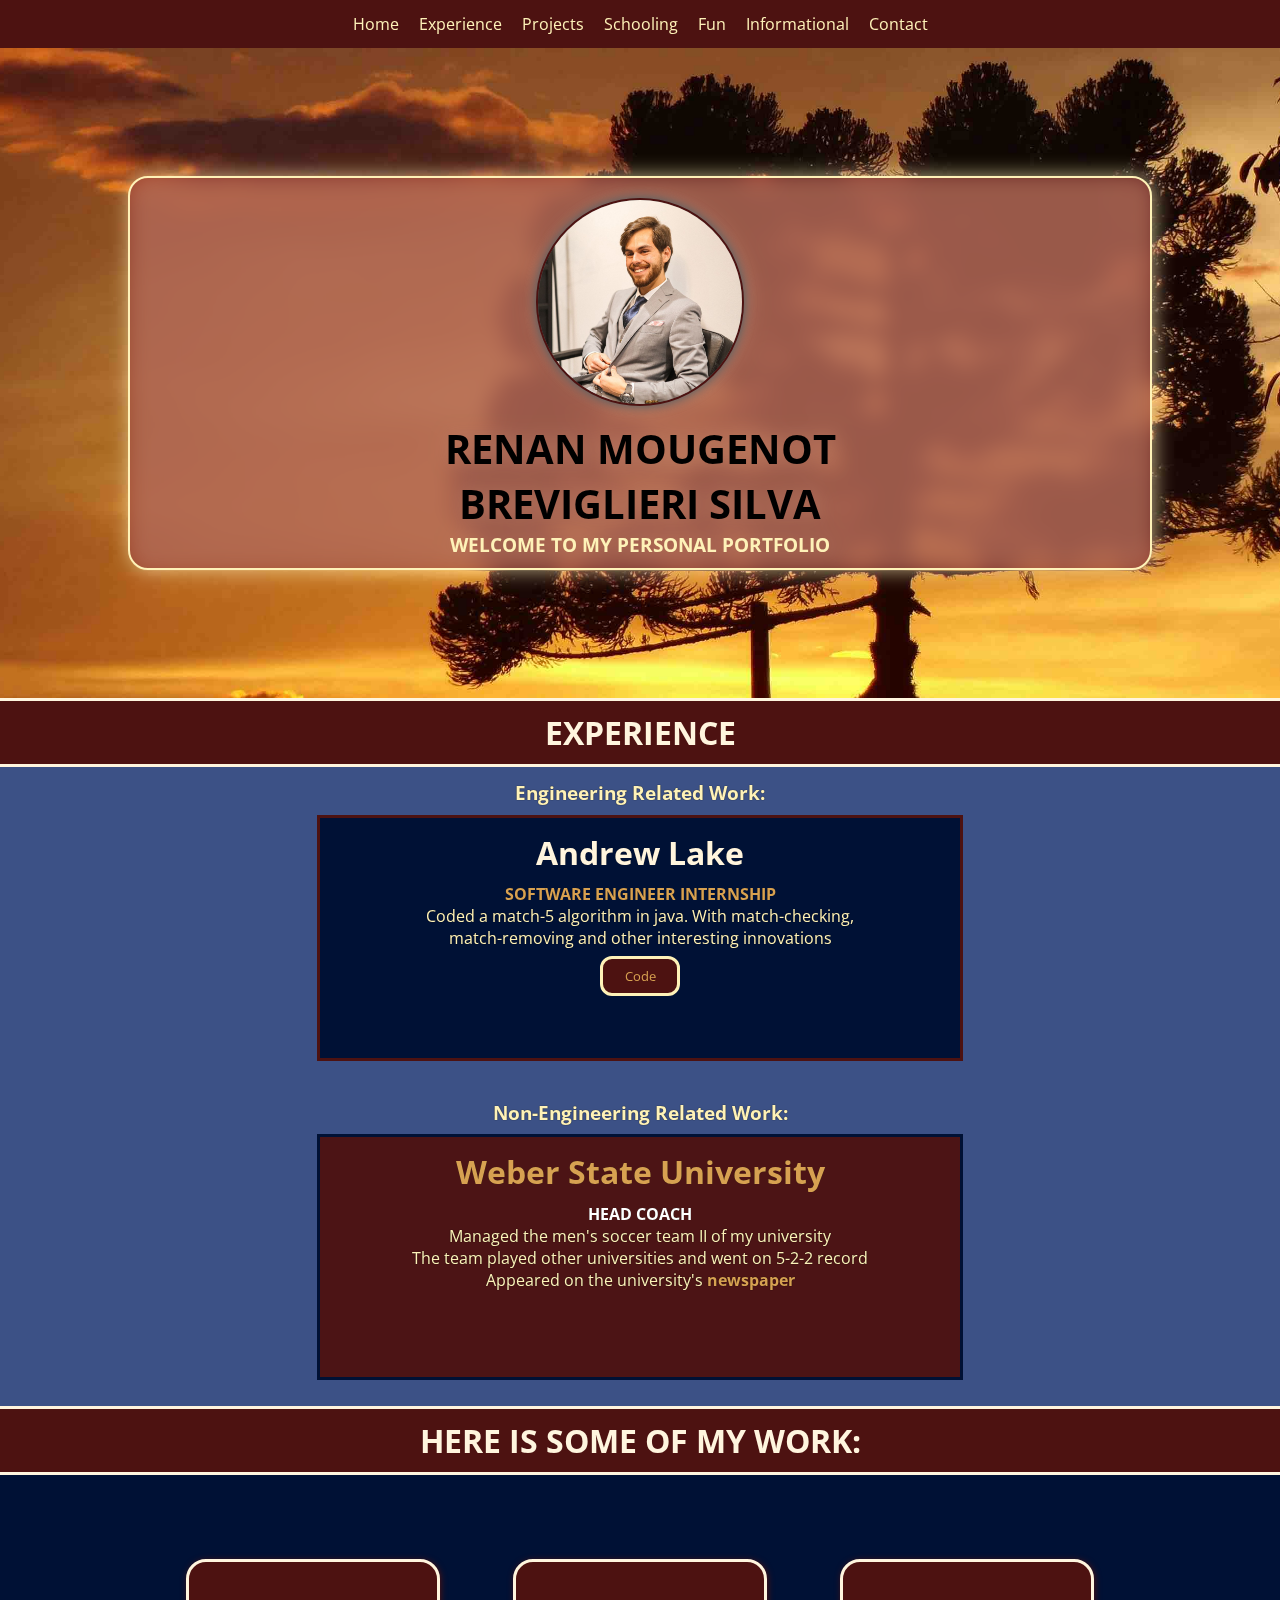
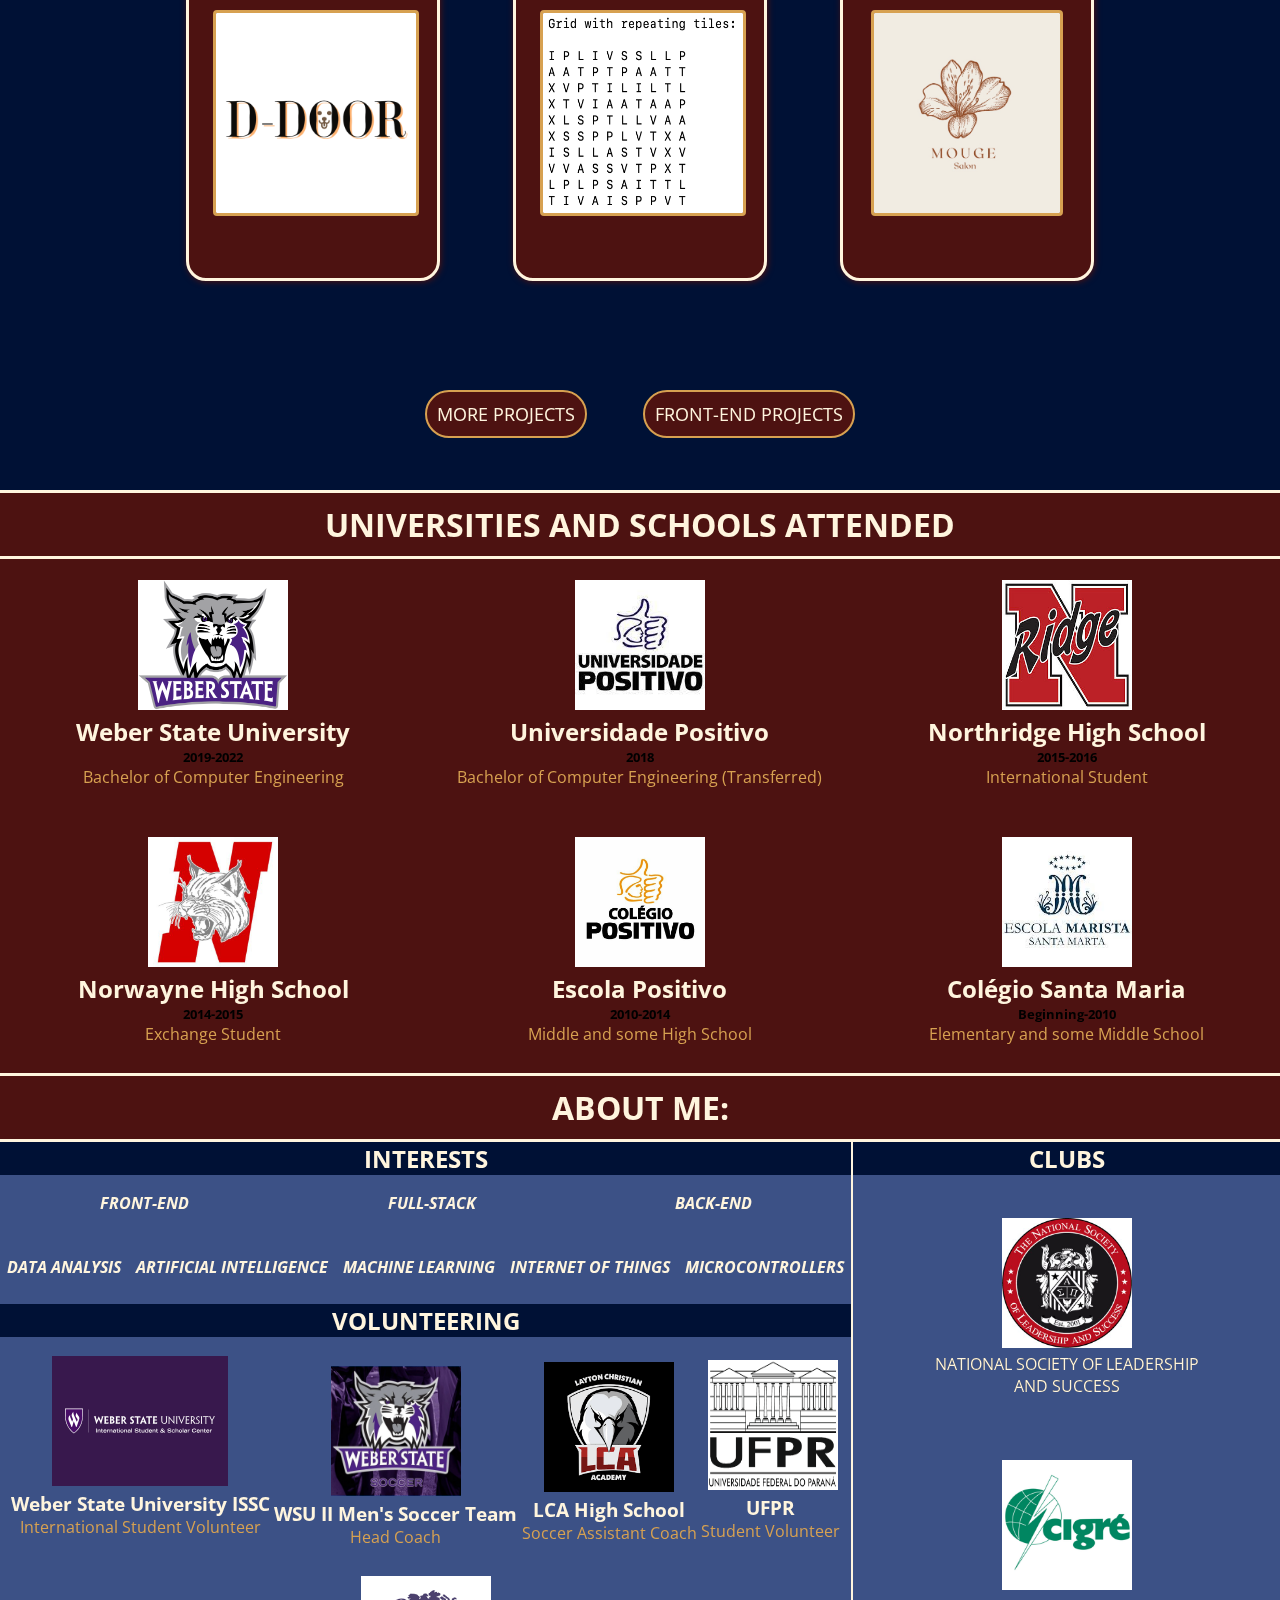
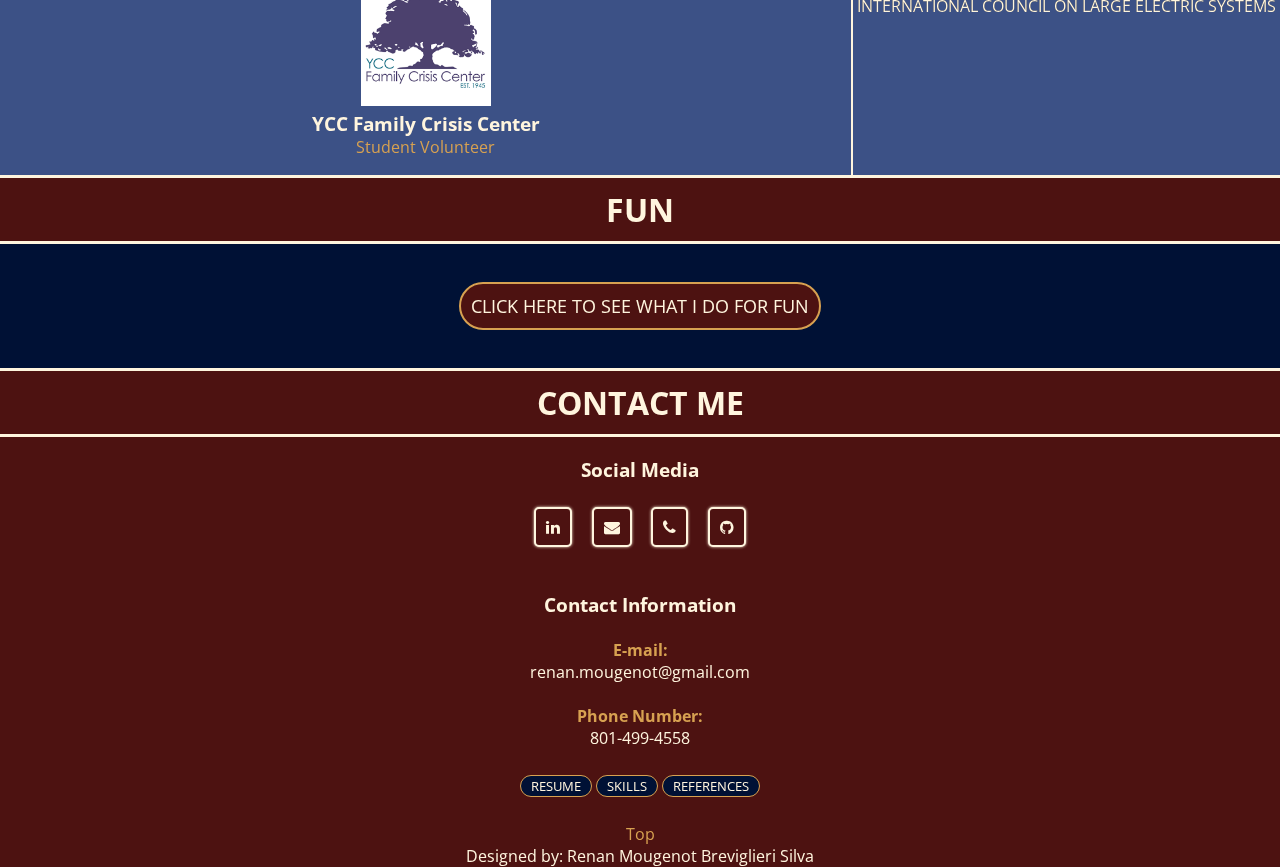
<file: index.html>
<!DOCTYPE html>
<html>

<head>

    <meta charset="UTF-8" />
    <meta name="viewport" content="width=device-width, initial-scale=1.0" />
    <meta http-equiv="X-UA-Compatible" content="ie=edge" />

    <title>Renan Mougenot Breviglieri Silva, BS</title>
    <link href="./css/stylesheet.css" rel="stylesheet"/>
    <link rel="stylesheet" href="https://maxcdn.bootstrapcdn.com/font-awesome/4.4.0/css/font-awesome.min.css">
    <link rel="preconnect" href="https://fonts.googleapis.com">
    <link rel="preconnect" href="https://fonts.gstatic.com" crossorigin>
    <link href="https://fonts.googleapis.com/css2?family=Open+Sans:wght@300&display=swap" rel="stylesheet">
    <link rel="icon" href="./img/Logo.jpeg">
    <link href="https://fonts.googleapis.com/icon?family=Material+Icons" rel="stylesheet">
</head>

<body>
    <nav>
        <ul>
            <li><a href="#Home">Home</a></li>
            <li><a href="#Experience">Experience</a>
            <li><a href="#Projects">Projects</a></li>
            <li><a href="#Schooling">Schooling</a></li>
            <li><a href="#Fun">Fun</a></li>
            <li><a href="#Informational">Informational</a></li>
            <li><a href="#Contact">Contact</a></li>
        </ul>
    </nav>
    
    <section id="Home">
        <article class="glass">
            
            <img src="./img/face.jpeg">
            <h1>Renan Mougenot <br> Breviglieri Silva</h1>
            <h4>Welcome to My Personal Portfolio</h4>
        </article>
    </section>

    <section id="Experience">
        <h1>Experience</h1>
        <article id="Eng">
            <h3>Engineering Related Work:</h3>

            <div class="holster">
                <div class="container2 x mandatory-scroll-snapping" dir="ltr">
                  <div>
                    <h3>Andrew Lake</h3>
                    <h4>Software Engineer Internship</h4>
                    <p>Coded a match-5 algorithm in java. With match-checking, <br/> match-removing and other interesting innovations</p>
                   <a href="https://github.com/renanmbs/LDSRPG" title="Owner Operator Formerly of A&A Computers" target="_blank"> <button>Code</button></a>
                  </div>

                  <div>
                    <h3><a href="https://www.taxcon.com/" target="_blank">Taxcon Consultória Tributária Empresarial</a></h3>
                    <h4>Software Engineer Internship</h4>
                    <p>Coded a speech-to-text algorithm and speech recognition for their internal service website</p>
                  </div>

                  <div>
                    <h3>Mouge Salon</h3>
                    <h4>Web Developer</h4>
                    <p>Coded and designed the website of a salon suite</p>
                    <a href="http://mougesalon.com/" target="_blank"><button>Live</button></a>
                  </div>

                </div>
            </div>

        </article>
        <article id="Noneng">
            <h3>Non-Engineering Related Work:</h3>

            <div class="holster">
                <div class="container2 x mandatory-scroll-snapping" dir="ltr">
                  <div>
                    <h3><a href="https://renanmbs.github.io/weberblack/" target="_blank">Weber State University</a></h3>
                    <h4>Head Coach</h4>
                    <p>Managed the men's soccer team II of my university <br> The team played other universities and went on <wbr> 5-2-2 record<br>
                        Appeared on the university's <a href="https://thesignpostwsu.com/134689/above-the-scroll/tournament-tally/" target="_blank">newspaper</a></p>
                  </div>
                  <div> 
                    <h3><a href="https://www.lcaeagle.org/" target="_blank">LCA High School</a></h3>
                    <h4>Assistant Coach</h4>
                    <p>Used data analysis to get the best performance of the players</p>
                    <p>Team Leadership and communication</p>
                  </div>
                  <div>
                    <h3><a href="https://weber.edu/" target="_blank">Weber State University</a></h3>
                    <h4>Computer Lab Assistant</h4>
                  </div>
                  <div>
                    <h3><a href="https://www.influx.com.br/" target="_blank">inFlux English Schools</a></h3>
                    <h4>English as Second Language Teacher</h4>
                  </div>
                </div>
            </div>

        </article>
    </section>

    <section id="Projects">
        <h1>Here is Some of My Work:</h1>
        
        <div class="container">
    
            <div class="card">
                <div class="imgbox">
                    <img src="./img/ddoor.jpeg" height="200px">
                </div>
                <div class="content">
                    <h2>Senior Capstone</h2>
                    <p>
                        Using microcontrollers and C++, I was able to create a developed and tested product. Programmed 2000+ lines of code in C++ 
                        for the full functioning prototype, along with Python for data visualization.
                    </p>
                </div>
            </div>

            <div class="card">
                <div class="imgbox">
                    <img src="./img/intern.jpeg" height="200px">
                </div>
                <div class="content">
                    <h2>Latest Internship</h2>
                    <p>
                        Developed the menu, 10x10 grid with randomly generated tile values, random placement 
                        of the tiles in the grid, match-checker algorithm, and a matching-tile-removal algorithm for
                        a Match-3 game.
                    </p>
                </div>
            </div>

            <div class="card">
                <div class="imgbox">
                    <img src="./img/mouge.jpeg" height="200px">
                </div>
                <div class="content">
                    <h2>Currently Working On</h2>
                    <p>
                       Currently I have been working on my front-end skills, along with creating some functional programs using Python,
                       Java, C++... to help me as a coach, or to optimize my day-to-day.
                    </p>
                </div>
            </div>

        </div>

        <div id="but">

            <a href="./html/projects.html" target="_blank"><button>More Projects</button></a>
            <a href="./html/front.html" target="_blank"><button>Front-End Projects</button></a>

        </div>

    </section>

    <section id="Schooling">
        <h1>Universities and Schools Attended</h1>
        <ul>
            <li><a href="https://weber.edu/" target="_blank"><img src="./img/weber.jpeg"></a>
                <h2>Weber State University</h2>
                <h5>2019-2022</h5>
                <p>Bachelor of Computer Engineering</p>
            </li>
            <li><a href="https://www.up.edu.br/" target="_blank"><img src="./img/up.jpeg"></a>
                <h2>Universidade Positivo</h2>
                <h5>2018</h5>
                <p>Bachelor of Computer Engineering (Transferred)</p>
            </li>
            <li><a href="https://nhs.davis.k12.ut.us/" target="_blank"><img src="./img/northridge.jpeg"></a>
                <h2>Northridge High School</h2>
                <h5>2015-2016</h5>
                <p>International Student</p>
            </li>
            <li><a href="http://www.norwaynelocal.k12.oh.us/hs" target="_blank"><img src="./img/norwayne.jpeg"></a>
                <h2>Norwayne High School</h2>
                <h5>2014-2015</h5>
                <p>Exchange Student</p>
            </li>
            <li><a href="https://colegiopositivo.com.br/" target="_blank"><img src="./img/positivo.jpeg"></a>
                <h2>Escola Positivo</h2>
                <h5>2010-2014</h5>
                <p>Middle and some High School</p>
            </li>
            <li><a href="https://santamaria.colegiosmaristas.com.br/pagina-inicial/" target="_blank"><img src="./img/santa.jpeg"></a>
                <h2>Colégio Santa Maria</h2>
                <h5>Beginning-2010</h5>
                <p>Elementary and some Middle School</p>
            </li>
        </ul>
    </section>

    <section id="Informational">
        <h1>About Me:</h1>

        <section class="divisor">
            <article class="column1">

                <article class="row1">
                    <h2>Interests</h2>
                    <ul>
                        <li>Front-end</li>
                        <li>Full-Stack</li>
                        <li>Back-end</li>
                    </ul>
                    <ul>
                        <li>Data Analysis</li>
                        <li>Artificial Intelligence</li>
                        <li>Machine Learning</li>
                        <li>Internet of Things</li>
                        <li>Microcontrollers</li>
                    </ul>
                </article>

                <article class="row2">
                    <h2>Volunteering</h2>
                    <ul>
                        <li><a href="https://www.weber.edu/issc" target="_blank"><img src="./img/issc.svg" style="width: 150px;"></a>
                            <h3>Weber State University ISSC</h3>
                            <p>International Student Volunteer</p>
                        </li>

                        <li><a href="https://www.facebook.com/WSUMensSoccer" target="_blank"><img src="./img/soccer.jpeg"></a>
                            <h3>WSU II Men's Soccer Team</h3>
                            <p>Head Coach</p>
                        </li>

                        <li><a href="https://www.lcaeagle.org/" target="_blank"><img src="./img/lca.gif"></a>
                            <h3>LCA High School</h3>
                            <p>Soccer Assistant Coach</p>
                        </li>

                        <li><a href="https://www.ufpr.br/portalufpr/" target="_blank"><img src="./img/ufpr.png"></a>
                            <h3>UFPR</h3>
                            <p>Student Volunteer</p>
                        </li>
                        <li><a href="https://yccogden.org/" target="_blank"><img src="./img/ycc.jpeg"></a>  
                            <h3>YCC Family Crisis Center</h3>
                            <p>Student Volunteer</p>
                        </li>
                    </ul>
                </article>
            </article>

            <article class="column2">

                <article class="c2row1">
                    <h2>Clubs</h2>
                    <section>
                        <ul>
                            <li><a href="https://www.nsls.org/" target="_blank"><img src="./img/nsls.jpeg">
                                <br>National Society of Leadership <br>and Success</a></li>
                            <li><a href="https://www.cigre.org/" target="_blank"><img src="./img/cigre.jpeg"><br>International Council on Large Electric Systems</a></li>
                        </ul>
                    </section>
                </article>
            </article>
        </section>
    </section>  

    <section id="Fun">
        <h1>Fun</h1>
        <article>
            <a href="../html/fun.html" target="_blank"><button>Click Here to See What I Do For Fun</button></a>
        </article>
    </section>

    <article class="header_contact">
        <h1>Contact Me</h1>
    </article>
    
    <section id="Footer">

        <section id="Contact">
            <h3>Social Media</h3>
            <article>
                <a href="https://www.linkedin.com/in/renan-mougenot-breviglieri-silva-7ba0781b8/" target="_blank"><i class="fa fa-linkedin"></i></a>
                <a href="mailto:renan.mougenot@gmail.com" target="_blank"><i class="fa fa-envelope" title="renan.mougenot@gmail.com"></i></a>
                <a href="tel:(+1) 801-499-4558" target="_blank"><i class="fa fa-phone" title="(+1) 801-499-4558"></i></a>
                <a href="https://github.com/renanmbs" target="_blank"><i class="fa fa-github"></i></a>
            </article>
            <h3>Contact Information</h3>
            <br><h4>E-mail: </h4>
            <p>renan.mougenot@gmail.com</p><br>
            <h4>Phone Number: </h4>
            <p>801-499-4558</p> 
    
            <div class="downloads_div">
                <article class="r3col1">
                    <section class="resume">
                        <a href="./files/Resume_Renan.pdf" target="_blank"><button>Resume</button></a>
                    </section>
                </article>
    
                <article class="r3col2">
                    <section class="resume">
                        <a href="./files/Skills.pdf" target="_blank"><button>Skills</button></a>
                    </section>
                </article>
                
                <article class="r3col3">
                    <section class="resume">
                        <a href="./files/References.pdf" target="_blank"><button>References</button></a>
                    </section>
                </article>
            </div>
            <a href="#Home" class="top">Top</a>
                <br>
            <p>Designed by: Renan Mougenot Breviglieri Silva</p>
        </section>
    
        </section>
    </section>
</body>
</file>
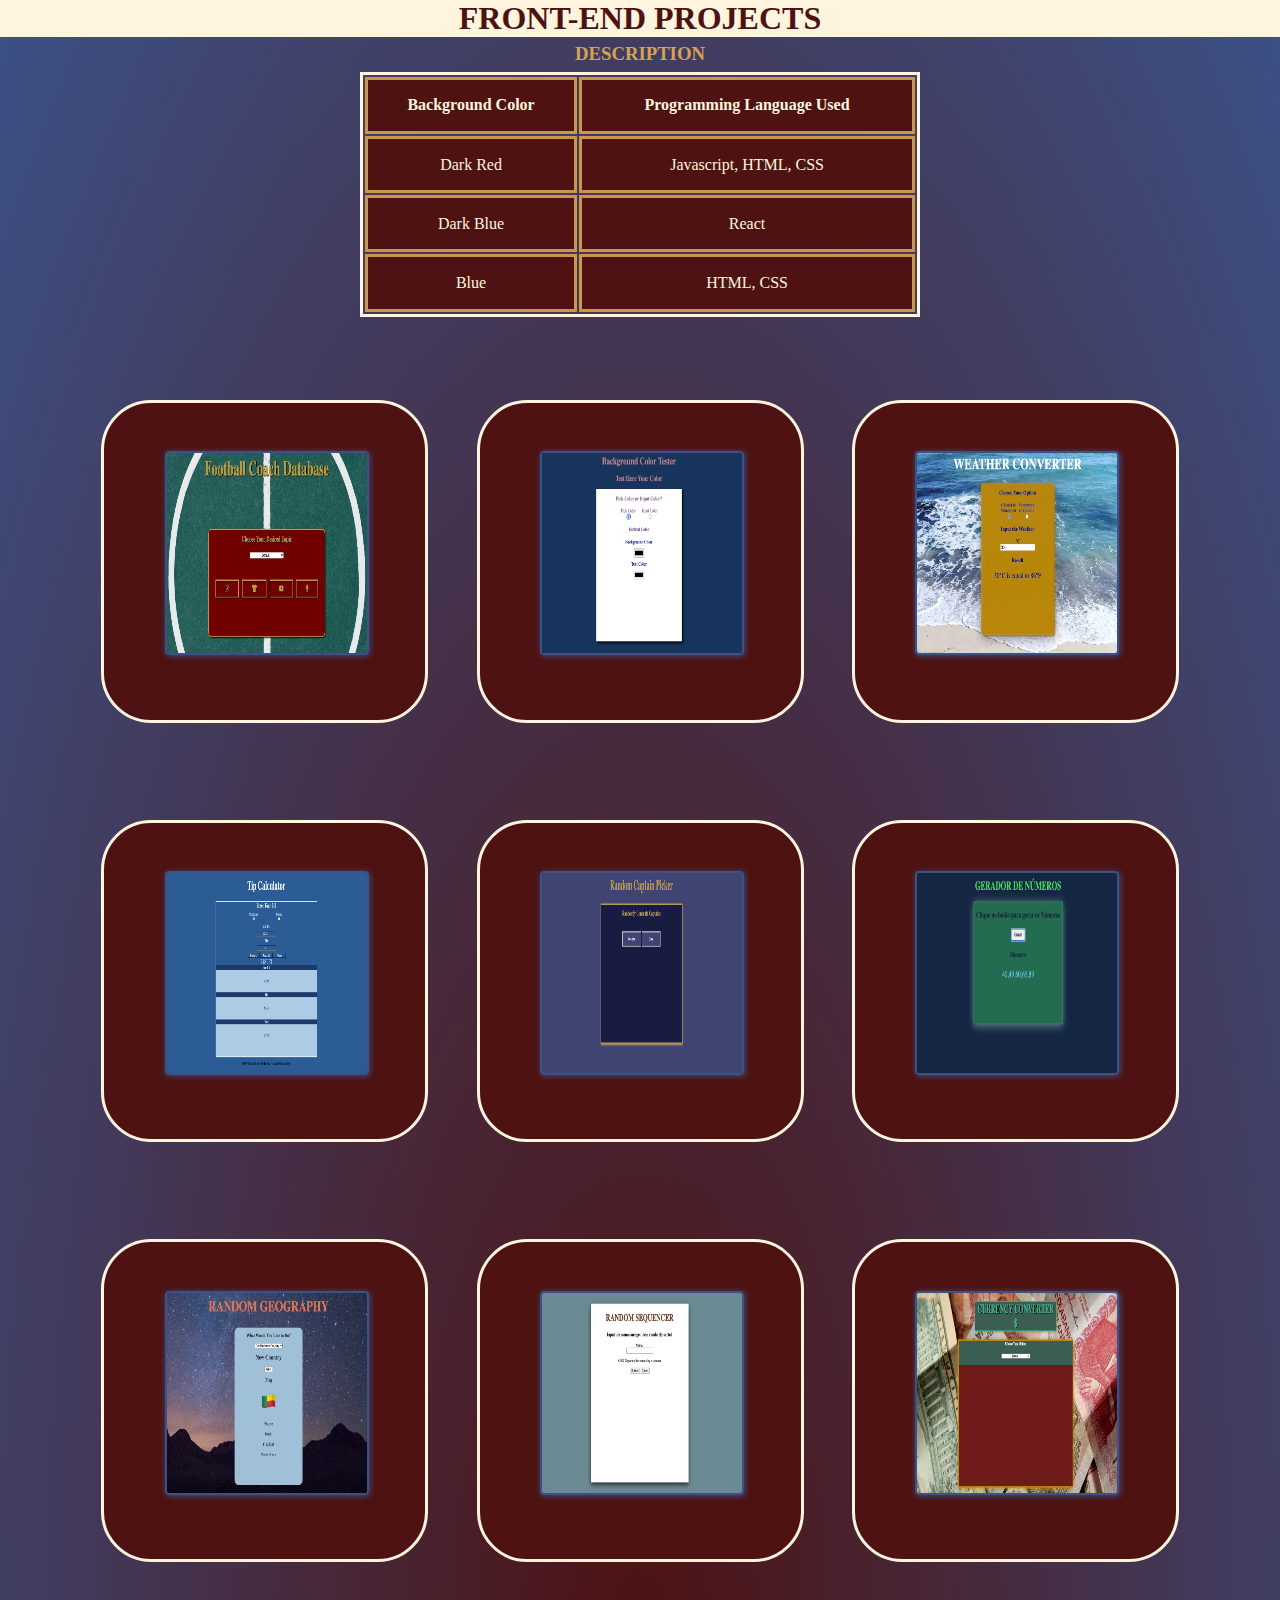
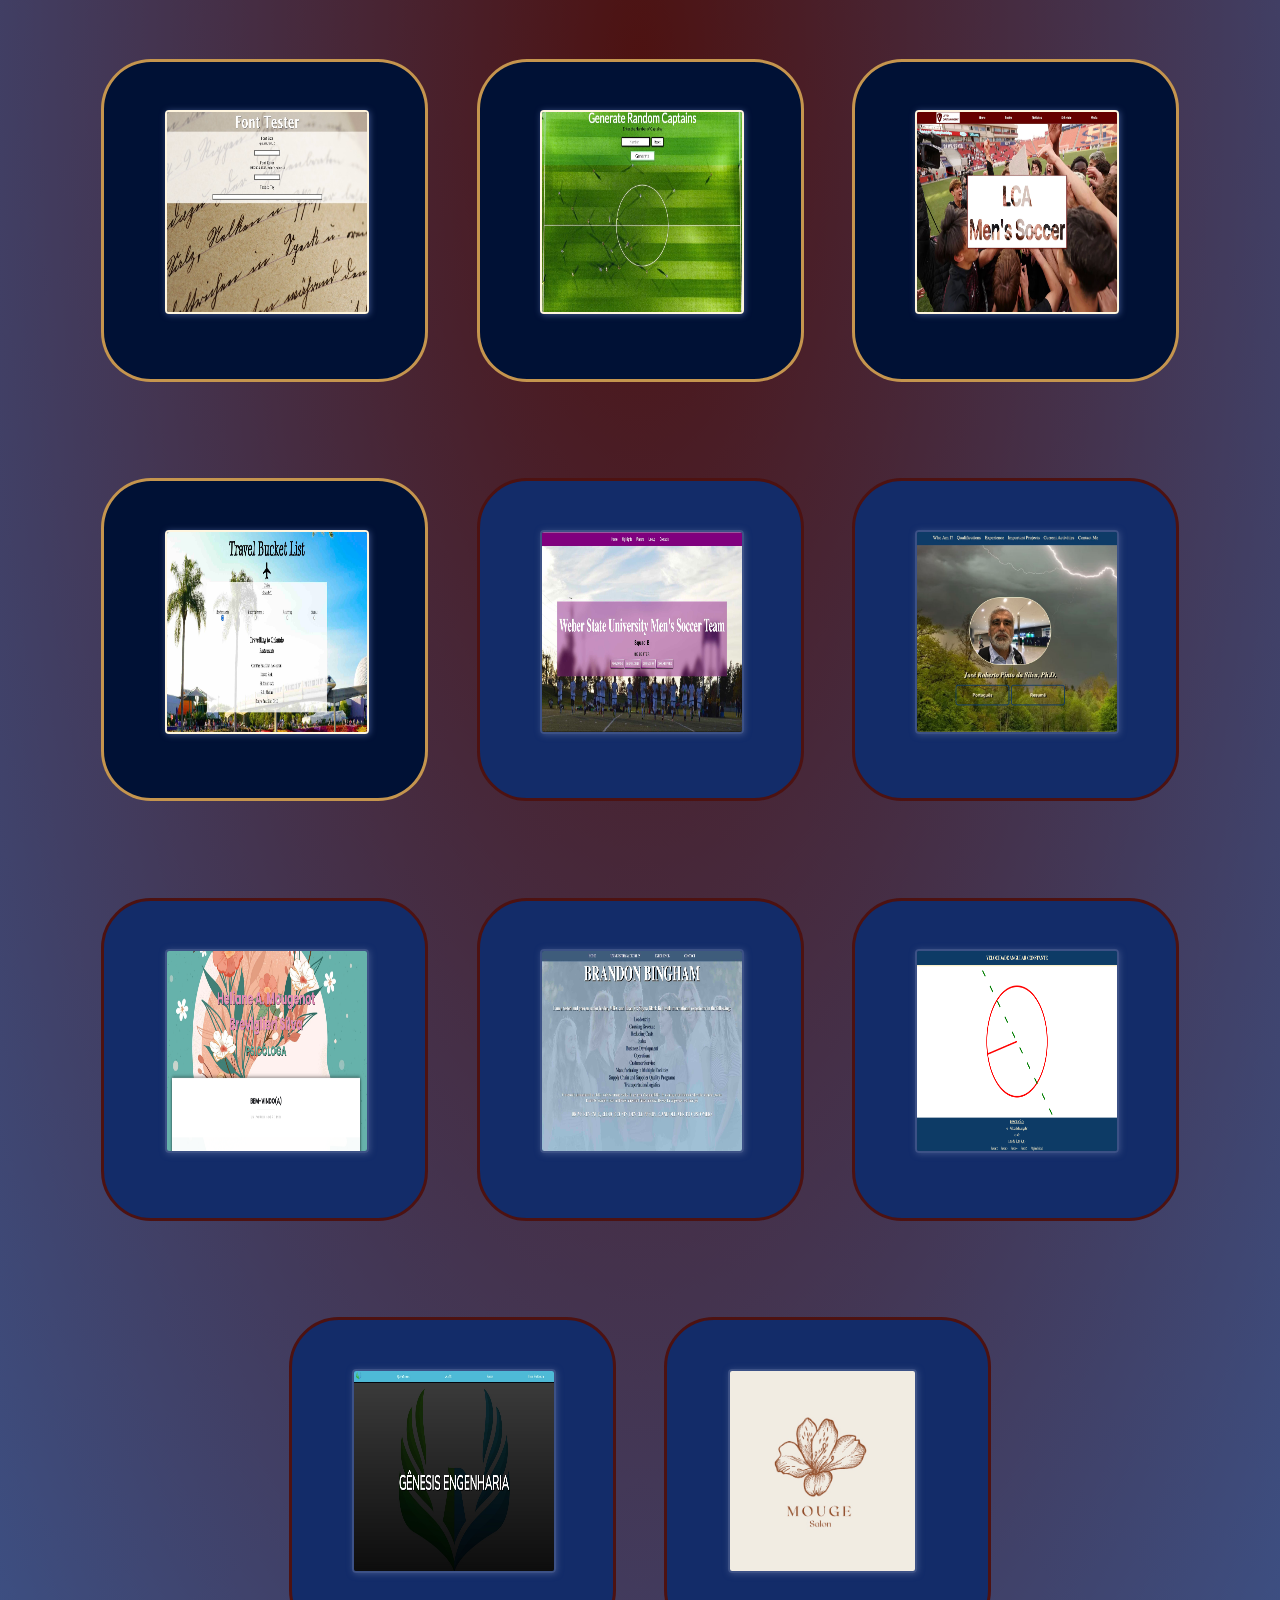
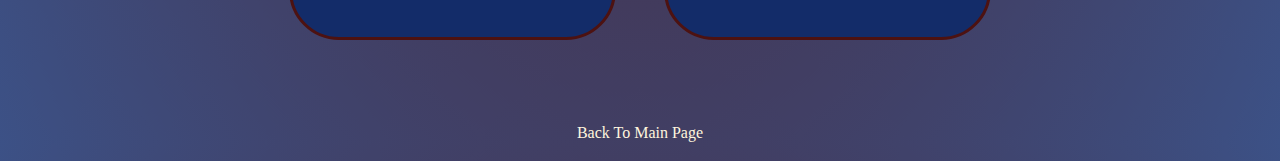
<file: html/front.html>
<!DOCTYPE html>
<html>
    <head>

        <meta charset="UTF-8" />
        <meta name="viewport" content="width=device-width, initial-scale=1.0" />
        <meta http-equiv="X-UA-Compatible" content="ie=edge" />
    
        <title>Renan Mougenot Breviglieri Silva, BS</title>
        <link href="../css/projects.css" rel="stylesheet"/>
        <link rel="stylesheet" href="https://maxcdn.bootstrapcdn.com/font-awesome/4.4.0/css/font-awesome.min.css">
        <link rel="icon" href="./img/Logo.jpeg">
        <link rel="stylesheet" href="https://cdnjs.cloudflare.com/ajax/libs/font-awesome/4.7.0/css/font-awesome.min.css">
        <link href="https://fonts.googleapis.com/icon?family=Material+Icons" rel="stylesheet">
    </head>
    

    <body>

        <section id="Front-end">

            <h1>Front-End Projects</h1>
        
        <div id="desc">

            <h3>Description</h3>
            <table>
                <thead>
                    <tr>
                        <th>Background Color</th>
                        <th>Programming Language Used</th>
                    </tr>
                    <tr>
                        <td><a href="#jav">Dark Red</a></td>
                        <td>Javascript, HTML, CSS</td>
                    </tr>
                    <tr>
                        <td><a href="#re">Dark Blue</a></td>
                        <td>React</td>
                    </tr>
                    <tr>
                        <td><a href="#ht">Blue</a></td>
                        <td>HTML, CSS</td>
                    </tr>
                </thead>
            </table>

        </div>
            <div id="jav"></div>
            
            <div class="container">

                <div class="card java">
                    <div class="imgbox">
                        <img src="../img/coach.jpg">
                    </div>
                    <div class="content">
                        <h3>Coach Database</h3>
                        <p class="smaller">
                            This website contains a soccer coach database created by me. It helps me during my volunteering jobs as soccer coach. I added speech recognition
                            to the options, for faster access. Some parts are still being added as needed.
                        </p>
                        <div>
                            <a href="https://renanmbs.github.io/coach/" target="_blank"><button>Live</button></a>
                            <a href="https://github.com/renanmbs/coach" target="_blank"><button>Code</button></a>
                        </div>
                    </div>
                </div>

                <div class="card java">
                    <div class="imgbox">
                        <img src="../img/back.png">
                    </div>
                    <div class="content">
                        <h3>Background Color Visualizer</h3>
                        <p class="smaller">
                            Changes the background color and the text color according to the user input.
                            <br>
                            Used to come up UI-UX color palettes used in my websites
                        </p>
                        <div>
                            <a href="https://renanmbs.github.io/background/" target="_blank"><button>Live</button></a>
                            <a href="https://github.com/renanmbs/background" target="_blank"><button>Code</button></a>
                        </div>
                    </div>
                </div>

                <div class="card java">
                    <div class="imgbox">
                        <img src="../img/weather.jpg">
                    </div>
                    <div class="content">
                        <h3>Weather Calculator</h3>
                        <p class="smaller">
                            Created a calculator that takes the user input's weather and calculates to the desired weather meteorology unit
                        </p>
                        <div>
                            <a href="https://renanmbs.github.io/celsius/" target="_blank"><button>Live</button></a>
                            <a href="https://github.com/renanmbs/celsius" target="_blank"><button>Code</button></a>
                        </div>
                    </div>
                </div>

                <div class="card java">
                    <div class="imgbox">
                        <img src="../img/tip.png">
                    </div>
                    <div class="content">
                        <h3>Tip Calculator</h3>
                        <p class="smaller">
                            Created a calculator to find the tip from the user's check
                        </p>
                        <div>
                            <a href="https://renanmbs.github.io/tip_calculator/" target="_blank"><button>Live</button></a>
                            <a href="https://github.com/renanmbs/tip_calculator" target="_blank"><button>Code</button></a>
                        </div>
                    </div>
                </div>


                <div class="card java">
                    <div class="imgbox">
                        <img src="../img/random.png">
                    </div>
                    <div class="content">
                        <h3>Random Captain Picker</h3>
                        <p class="smaller">
                            I use it to randomly generate captains for my volunteering job as soccer coach. By getting random captains, it allows an impartial choice and allows more interesting and fun teams picked
                        </p>
                        <div>
                            <a href="https://renanmbs.github.io/random_captain/" target="_blank"><button>Live</button></a>
                            <a href="https://github.com/renanmbs/random_captain" target="_blank"><button>Code</button></a>
                        </div>
                    </div>
                </div>


                <div class="card java">
                    <div class="imgbox">
                        <img src="../img/five.png">
                    </div>
                    <div class="content">
                        <h3>Random Number Picker</h3>
                        <p class="smaller">
                            Website uses javascript to randomly generate 5 numbers
                            <br>
                            Algorithm created and implemented to make sure there is no repeated number
                            <br>
                            In portuguese because of the people using it. Click on the button to generate numbers
                        </p>
                        <div>
                            <a href="https://renanmbs.github.io/random/" target="_blank"><button>Live</button></a>
                            <a href="https://github.com/renanmbs/random" target="_blank"><button>Code</button></a>
                        </div>
                    </div>
                </div>


                <div class="card java">
                    <div class="imgbox">
                        <img src="../img/geography.jpg">
                    </div>
                    <div class="content">
                        <h3>Geography Quiz</h3>
                        <p class="smaller">
                            Created a website that uses a geography API. I manipulate the JSON according to the user's desire of what to do in the website
                        </p>
                        <div>
                            <a href="https://renanmbs.github.io/geography/" target="_blank"><button>Live</button></a>
                            <a href="https://github.com/renanmbs/geography" target="_blank"><button>Code</button></a>
                        </div>
                    </div>
                </div>


                <div class="card java">
                    <div class="imgbox">
                        <img src="../img/names.png">
                    </div>
                    <div class="content">
                        <h3>Random Order Sequencer</h3>
                        <p class="smaller">
                            Takes multiple in-line inputs (of names), and shuffles it into a random sequence. I use to create a player picking order during coaching
                        </p>
                        <div>
                            <a href="https://renanmbs.github.io/random-sequencer/" target="_blank"><button>Live</button></a>
                            <a href="https://github.com/renanmbs/random-sequencer" target="_blank"><button>Code</button></a>
                        </div>
                    </div>
                </div>


                <div class="card java">
                    <div class="imgbox">
                        <img src="../img/currency.jpg">
                    </div>
                    <div class="content">
                        <h3>Currency Calculator</h3>
                        <p class="smaller">
                            Created a website that uses a real-time currency API. I manipulate the JSON according to the user's desire of what to do in the website
                        </p>
                        <div>
                            <a href="https://renanmbs.github.io/currency/" target="_blank"><button>Live</button></a>
                            <a href="https://github.com/renanmbs/currency" target="_blank"><button>Code</button></a>
                        </div>
                    </div>
                </div>

                <div id="re"></div>

                <div class="card react">
                    <div class="imgbox">
                        <img src="../img/font.jpg" id="react">
                    </div>
                    <div class="content">
                        <h3>Font Checker</h3>
                        <p>
                            Created a React Application to try different font sizes and font colors on an user's input text. Used to practice React Hooks and for personal 
                            UI/UX usage
                        </p>
                        <div>
                            <a href="https://capable-sorbet-b71ea3.netlify.app/" target="_blank"><button>Live</button></a>
                            <a href="https://github.com/renanmbs/font" target="_blank"><button>Code</button></a>
                        </div>
                    </div>
                </div>

                <div class="card react">
                    <div class="imgbox">
                        <img src="../img/rand_capt.jpg" id="react">
                    </div>
                    <div class="content">
                        <h3>Random Captain Picker (React)</h3>
                        <p>
                            Randomly generate captains for my volunteering job as soccer coach. Picks the amount of captains, based on the number input. 
                            Has an algorithm for not repeating names.
                        </p>
                        <div>
                            <a href="https://bucolic-caramel-1531e7.netlify.app/" target="_blank"><button>Live</button></a>
                            <a href="https://github.com/renanmbs/random_captain_react" target="_blank"><button>Code</button></a>
                        </div>
                    </div>
                </div>

                <div class="card react">
                    <div class="imgbox">
                        <img src="../img/lca.jpg" id="react">
                    </div>
                    <div class="content">
                        <h3>LCA Web App</h3>
                        <p>
                            Web App for my volunteering job as soccer assistant coach. Contains information about the team, media, roster...
                            Using javascript objects, season statistics for each player and for the team as a whole are tracked.
                        </p>
                        <div>
                            <a href="https://lcamsoccer.netlify.app/" target="_blank"><button>Live</button></a>
                            <a href="https://github.com/renanmbs/lca" target="_blank"><button>Code</button></a>
                        </div>
                    </div>
                </div>

                <div class="card react">
                    <div class="imgbox">
                        <img src="../img/travel.jpg" id="react">
                    </div>
                    <div class="content">
                        <h3>Travel Web App</h3>
                        <p>
                            This website holds all the interest points of cities I am travelling to. It includes categories like restaurants, stores, relaxing and entertainment. 
                            It also renders different pictures according to the city chosen.
                        </p>
                        <div>
                            <a href="https://my-travel-list.netlify.app/" target="_blank"><button>Live</button></a>
                            <a href="https://github.com/renanmbs/travel" target="_blank"><button>Code</button></a>
                        </div>
                    </div>
                </div>

                <div id="ht"></div>

                <div class="card html">
                    <div class="imgbox">
                        <img src="../img/weberb.jpg">
                    </div>
                    <div class="content">
                        <h3>Weber State University</h3>
                        <h4>Men's Soccer Team II</h4>
                        <p>
                           Created and designed the website for the university men's soccer team - where I am the head coach. Use to upload
                           videos, line-ups and much more.
                        </p>
                        <div>
                            <a href="https://renanmbs.github.io/weberblack/" target="_blank"><button>Live</button></a>
                            <a href="https://github.com/renanmbs/weberblack" target="_blank"><button>Code</button></a>
                        </div>
                    </div>
                </div>
    
                <div class="card html">
                    <div class="imgbox">
                        <img src="../img/pai.jpg">
                    </div>
                    <div class="content">
                        <h3>José Roberto P. da Silva</h3>
                        <h4>Electrical Engineer, PhD</h4>
                        <p>
                           Created and designed a personal portfolio for the professor and Doctor in Electrical Engineering José Roberto
                           P. da Silva.
                        </p>
                        <div>
                            <a href="https://renanmbs.github.io/jose_roberto/english_page.html" target="_blank"><button>Live</button></a>
                            <a href="https://github.com/renanmbs/jose_roberto" target="_blank"><button>Code</button></a>
                        </div>
                    </div>
                </div>

                <div class="card html">
                    <div class="imgbox">
                        <img src="../img/mae.png">
                    </div>
                    <div class="content">
                        <h3>Heliane A. M. B. Silva</h3>
                        <h4>Psychologist</h4>
                        <p>
                            Created and designed a personal portfolio for the psychologist Heliane A. Mougenot Breviglieri Silva.
                            <br>(Still Under Construction)
                        </p>
                        <div>
                            <a href="https://renanmbs.github.io/heliane/" target="_blank"><button>Live</button></a>
                            <a href="https://github.com/renanmbs/heliane" target="_blank"><button>Code</button></a>
                        </div>
                    </div>
                </div>

                <div class="card html">
                    <div class="imgbox">
                        <img src="../img/brand.jpg">
                    </div>
                    <div class="content">
                        <h3>Brandon Bingham</h3>
                        <h4>Monarch Metal CEO</h4>
                        <p>
                            Created and designed a personal portfolio for the CEO of Monarch Metal - Brandon Bingham
                        </p>
                        <div>
                            <a href="https://renanmbs.github.io/brandon_bingham/" target="_blank"><button>Live</button></a>
                            <a href="https://github.com/renanmbs/brandon_bingham" target="_blank"><button>Code</button></a>
                        </div>
                    </div>
                </div>

                <div class="card html">
                    <div class="imgbox">
                        <img src="../img/fasores.png">
                    </div>
                    <div class="content">
                        <h3>Phasor Visualization</h3>
                        <p class="smaller">
                            How phasors work. Contains visualization of different phasors - different angular velocities,
                            two phasors comparisons... Used during a Master's class in Brazil.
                        </p>
                        <div>
                            <a href="https://renanmbs.github.io/fasores/html/circ1.html" target="_blank"><button>Live</button></a>
                            <a href="https://github.com/renanmbs/fasores" target="_blank"><button>Code</button></a>
                            <a href="https://en.wikipedia.org/wiki/Phasor" target="_blank"><button>What is a Phasor</button></a>
                        </div>
                    </div>
                </div>

                <div class="card html">
                    <div class="imgbox">
                        <img src="../img/genesis.jpg">
                    </div>
                    <div class="content">
                        <h3>Genesis Engineering</h3>
                        <p class="smaller">
                            Developed the website of an engineering start-up from Brazil. Their goal is to produce their drones and boats for 
                            bathymetry and aerial photography. Since the company's target audience is in Brazil, the website is in Portuguese - but 
                            you can still see it's design.
                        </p>
                        <div>
                            <a href="https://symphonious-haupia-844715.netlify.app/" target="_blank"><button>Live</button></a>
                            <a href="https://github.com/renanmbs/genesis" target="_blank"><button>Code</button></a>
                        </div>
                    </div>
                </div>

                <div class="card html">
                    <div class="imgbox">
                        <img src="../img/mouge.jpeg">
                    </div>
                    <div class="content">
                        <h3>Mouge Salon</h3>
                        <p>
                            Developed the website for a salon suite. Made market research and used data analysis 
                            to control client flow.
                        </p>
                        <div>
                            <a href="http://mougesalon.com/" target="_blank"><button>Live</button></a>
                            <a href="https://github.com/renanmbs/mouge" target="_blank"><button>Code</button></a>
                        </div>
                    </div>
                </div>

            </div>
        </section>

        <footer>
            <a href="../index.html">Back To Main Page</a>
        </footer>
    </body>
</html>
</file>
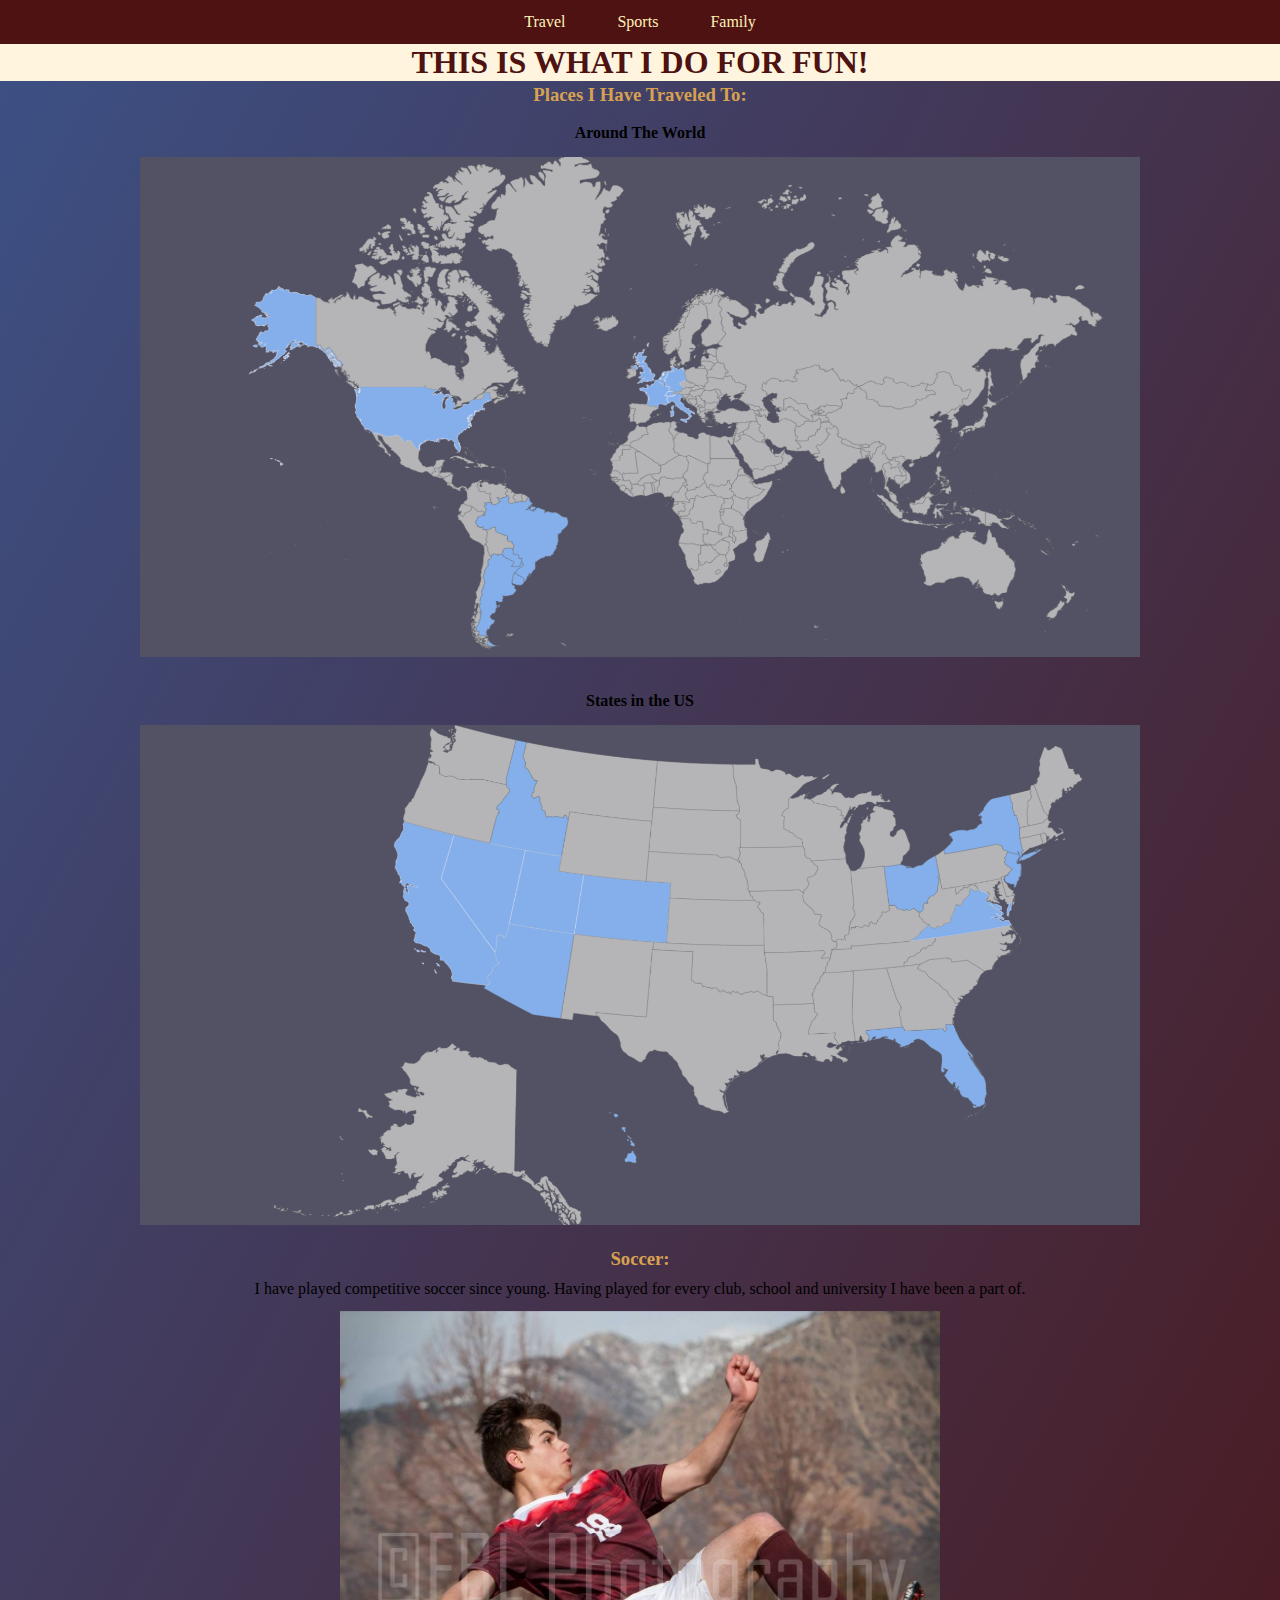
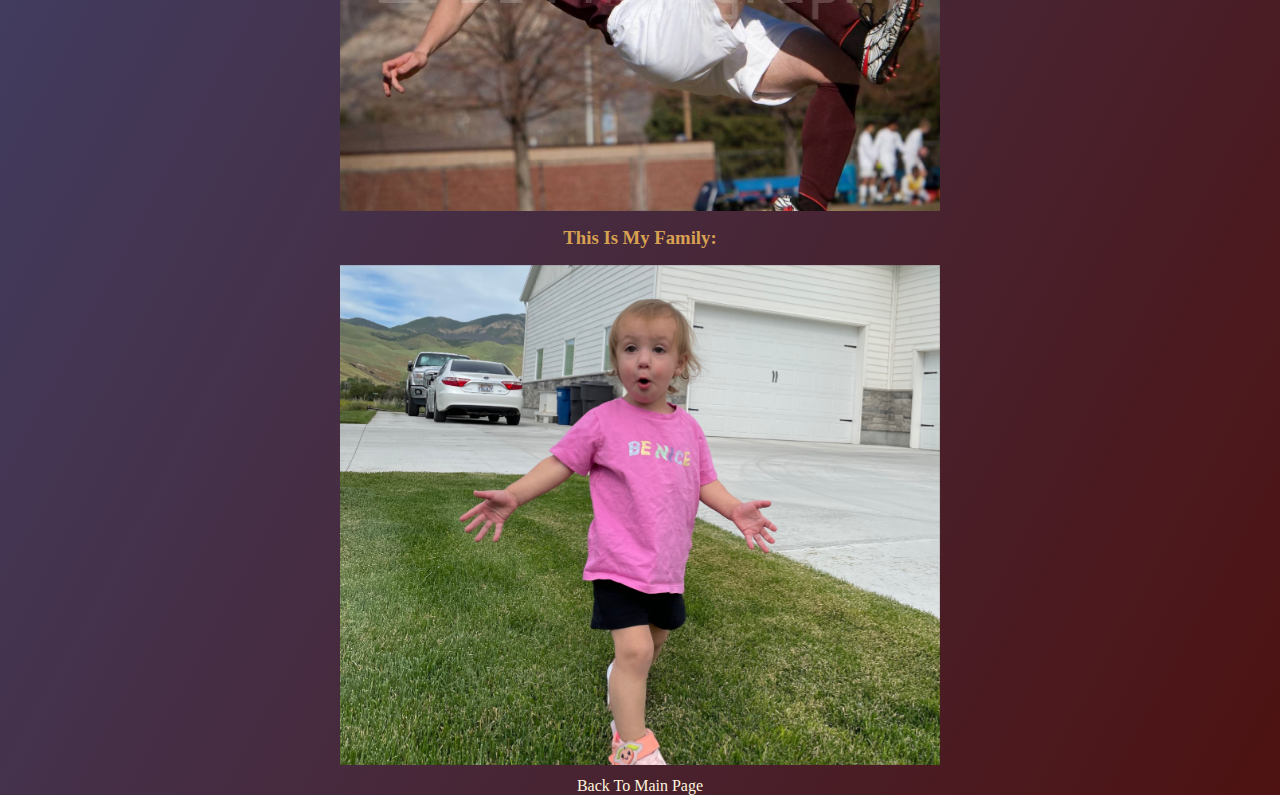
<file: html/fun.html>
<!DOCTYPE html>
<html>
    <head>

        <meta charset="UTF-8" />
        <meta name="viewport" content="width=device-width, initial-scale=1.0" />
        <meta http-equiv="X-UA-Compatible" content="ie=edge" />
    
        <title>Renan Mougenot Breviglieri Silva, BS</title>
        <link href="../css/fun.css" rel="stylesheet"/>
        <link rel="stylesheet" href="https://maxcdn.bootstrapcdn.com/font-awesome/4.4.0/css/font-awesome.min.css">
        <link rel="icon" href="./img/Logo.jpeg">
        <link href="https://fonts.googleapis.com/icon?family=Material+Icons" rel="stylesheet">
    </head>
    

    <body>

        <nav>
            <ul>
                <li><a href="#Travel">Travel</a></li>
                <li><a href="#Sports">Sports</a>
                <li><a href="#Family">Family</a></li>
        </nav>

        <h1>This is What I Do For Fun!</h1>
        <section id="Travel">
            <h3>Places I Have Traveled To:</h3>
                <article class="map">
                    <h4>Around The World</h4>
                    <img src="../img/countries.png">
                </article>

                <article class="map">
                    <h4>States in the US</h4>
                    <img src="../img/states.png">
                </article>
        </section>

        <section id="Sports">
            <h3>Soccer:</h3>
            <p>I have played competitive soccer since young. Having played for every club, school and university I have been a part of. </p>

            <div class="content">
				<div class="gallery">
					<div>
						<div class="image fit flush">
							<img src="../img/nort.jpeg" alt="" /></a>
						</div>
					</div>
					<div>
						<div class="image fit flush">
							<img src="../img/norw.jpeg" alt="" /></a>
						</div>
					</div>
						<div>
							<div class="image fit flush">
								<img src="../img/web.png" alt="" /></a>
						    </div>
						</div>
                        <div>
							<div class="image fit flush">
								<img src="../img/web2.jpeg" alt="" /></a>
						    </div>
						</div>
						<div>
							<div class="image fit flush">
								<img src="../img/sant.jpeg" alt="" /></a>
							</div>
						</div>
                        <div>
							<div class="image fit flush">
								<img src="../img/sant2.jpeg" alt="" /></a>
							</div>
						</div>
                        <div>
							<div class="image fit flush">
								<img src="../img/sant3.jpeg" alt="" /></a>
							</div>
						</div>
                        <div>
							<div class="image fit flush">
								<img src="../img/pos.jpeg" alt="" /></a>
							</div>
						</div>
				</div>
			</div>
        </section>

        <section id="Family">
            <h3>This Is My Family:</h3>
            <div class="content">
				<div class="gallery">
					<div>
						<div class="image fit flush">
							<img src="../img/liana1.jpg" alt="" /></a>
						</div>
					</div>
					<div>
						<div class="image fit flush">
							<img src="../img/liana2.jpeg" alt="" /></a>
						</div>
					</div>
						<div>
							<div class="image fit flush">
								<img src="../img/liana3.jpeg" alt="" /></a>
						    </div>
						</div>
						<div>
							<div class="image fit flush">
								<img src="../img/liana4.jpeg" alt="" /></a>
							</div>
						</div>
                        <div>
							<div class="image fit flush">
								<img src="../img/liana7.jpeg" alt="" /></a>
							</div>
						</div>
                        <div>
							<div class="image fit flush">
								<img src="../img/abbie1.jpeg" alt="" /></a>
							</div>
						</div>
                        <div>
							<div class="image fit flush">
								<img src="../img/abbie2.jpeg" alt="" /></a>
							</div>
						</div>
                        <div>
							<div class="image fit flush">
								<img src="../img/fam1.jpeg" alt="" /></a>
							</div>
						</div>
                        <div>
							<div class="image fit flush">
								<img src="../img/fam2.jpeg" alt="" /></a>
							</div>
						</div>
                        <div>
							<div class="image fit flush">
								<img src="../img/fam3.jpeg" alt="" /></a>
							</div>
						</div>
				</div>
			</div>

        </section>

        <footer>
            <a href="../index.html">Back To Main Page</a>
        </footer>
        
    </body>
</html>
</file>
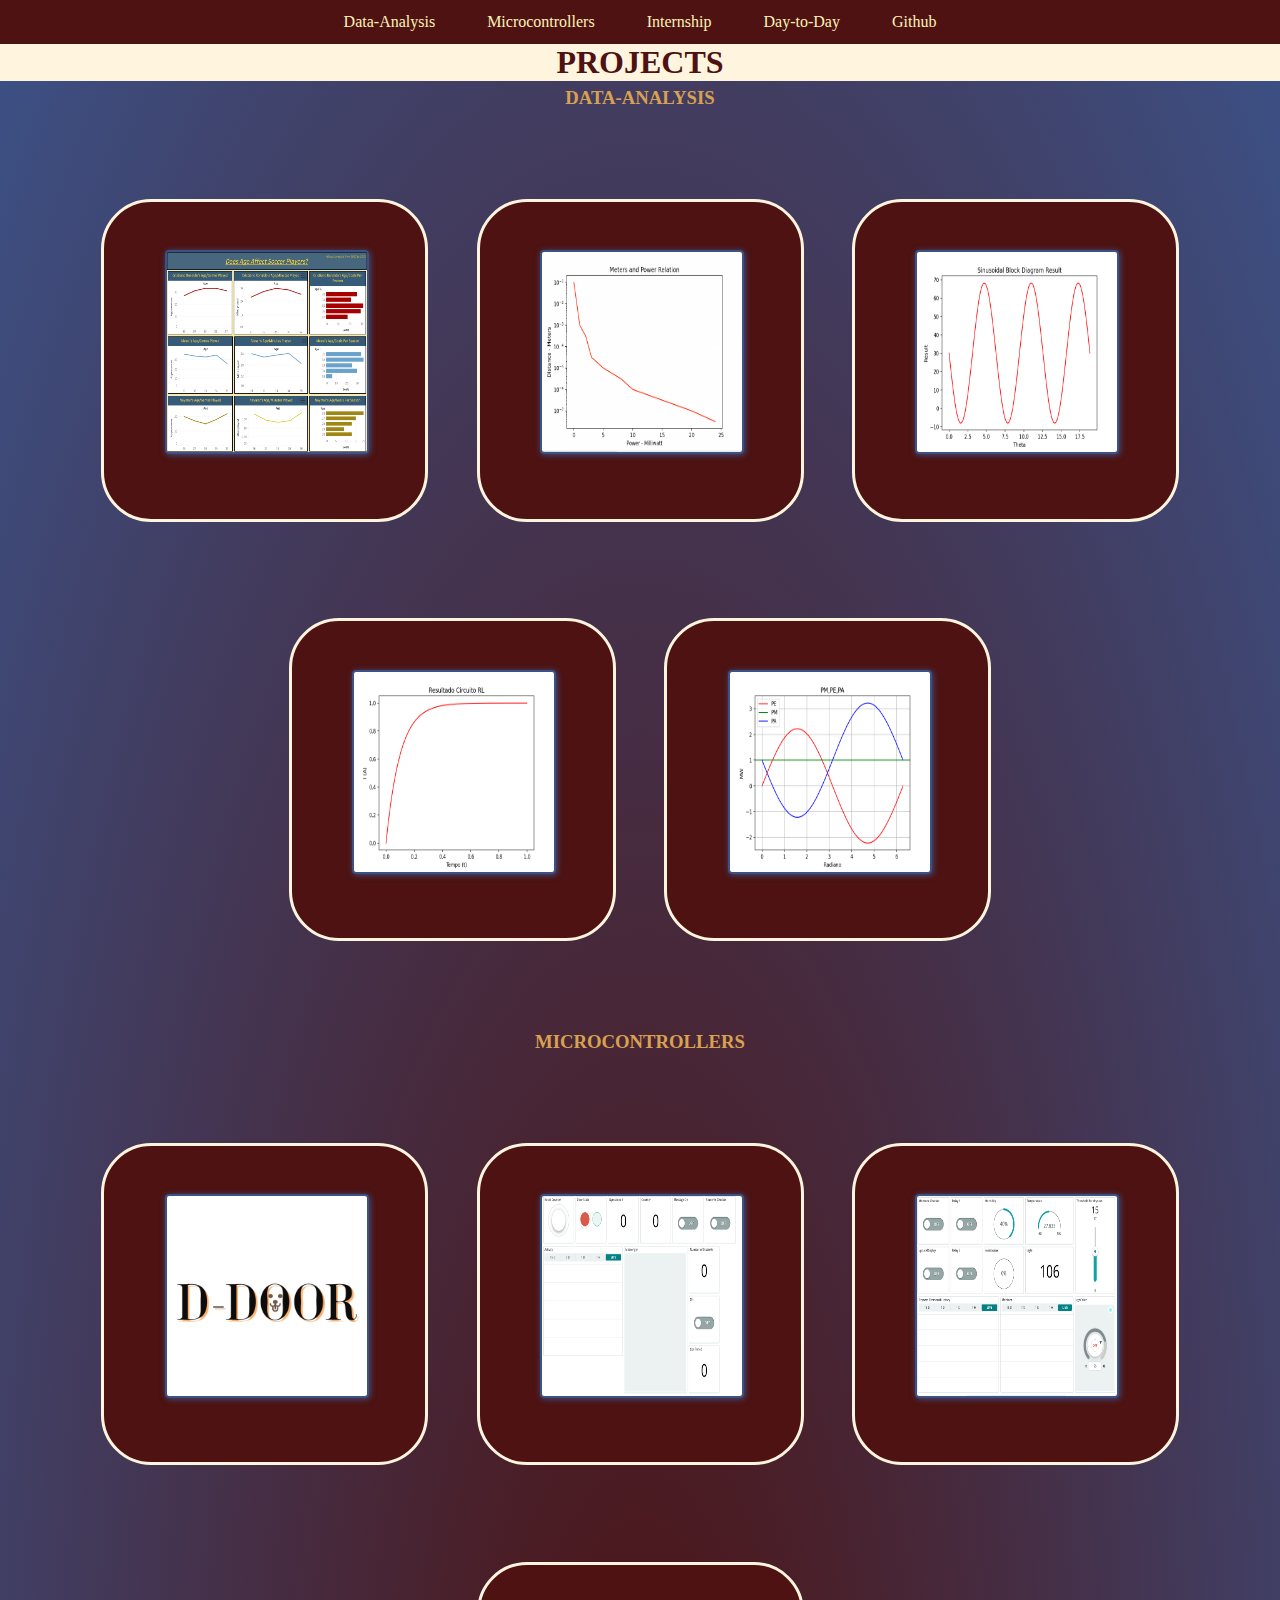
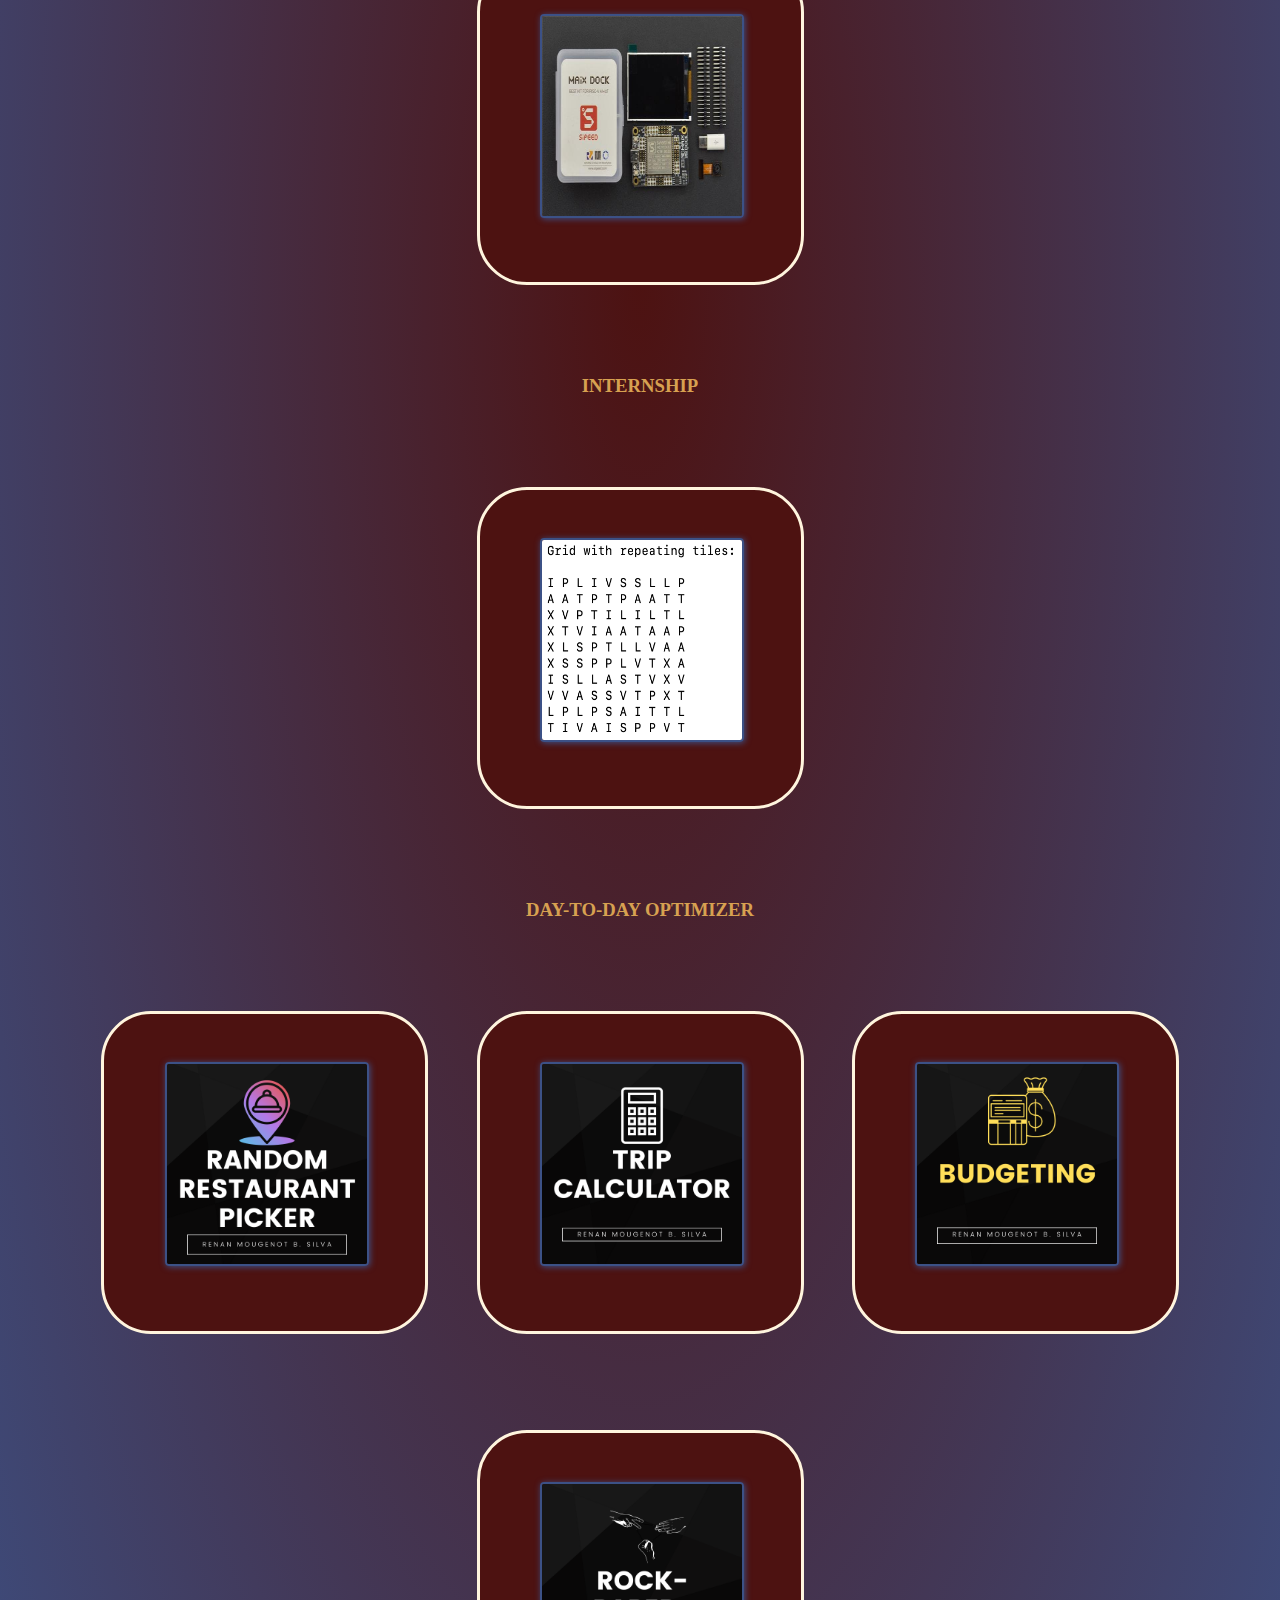
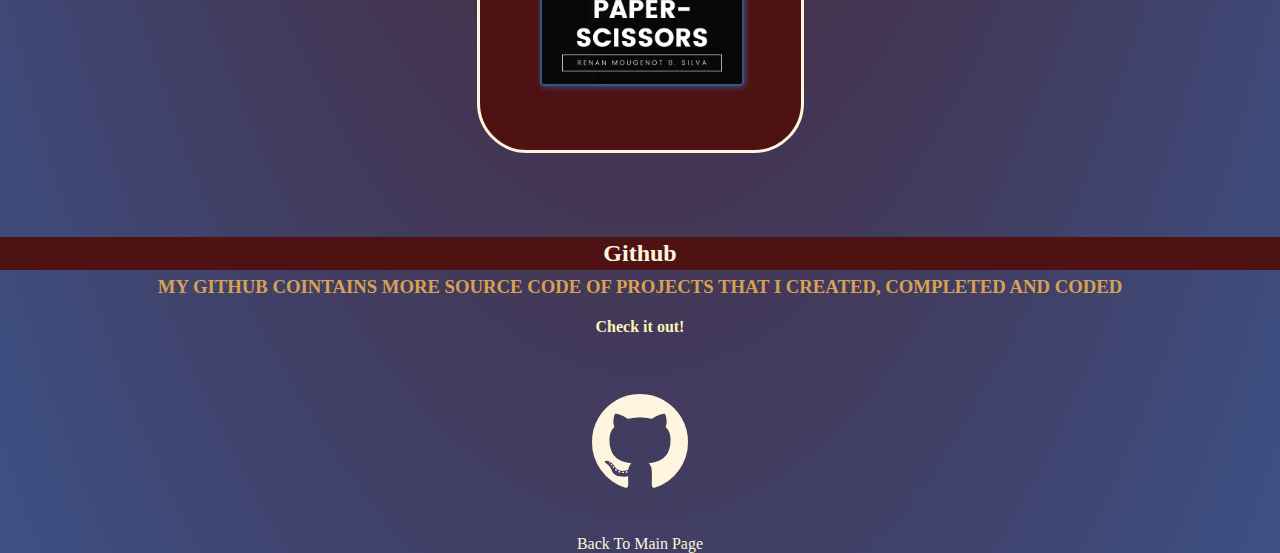
<file: html/projects.html>
<!DOCTYPE html>
<html>
    <head>

        <meta charset="UTF-8" />
        <meta name="viewport" content="width=device-width, initial-scale=1.0" />
        <meta http-equiv="X-UA-Compatible" content="ie=edge" />
    
        <title>Renan Mougenot Breviglieri Silva, BS</title>
        <link href="../css/projects.css" rel="stylesheet"/>
        <link rel="stylesheet" href="https://maxcdn.bootstrapcdn.com/font-awesome/4.4.0/css/font-awesome.min.css">
        <link rel="icon" href="./img/Logo.jpeg">
        <link rel="stylesheet" href="https://cdnjs.cloudflare.com/ajax/libs/font-awesome/4.7.0/css/font-awesome.min.css">
        <link href="https://fonts.googleapis.com/icon?family=Material+Icons" rel="stylesheet">
    </head>
    

    <body>

        <nav>
            <ul>
                <li><a href="#Data">Data-Analysis</a>
                <li><a href="#Micro">Microcontrollers</a></li>
                <li><a href="#Internship">Internship</a></li>
                <li><a href="#Day">Day-to-Day</a></li>
                <li><a href="#Github">Github</a></li>
        </nav>

        <h1>Projects</h1>

        <section id="Data">
            <h3>Data-Analysis</h3>
            
            <div class="container">
        
                <div class="card">
                    <div class="imgbox">
                        <img src="../img/tableau.png">
                    </div>
                    <div class="content">
                        <h3>Tableau <br>Data Visualization</h3>
                        <p>
                            Based on CSV Files and Tableau, I used data analysis & data visualization to prove that age affects soccer player's performance.
                        </p>
                        <div>
                            <a href="https://github.com/renanmbs/Tableau_Project" target="_blank"><button>Code</button></a>
                        </div>
                    </div>
                </div>
    
                <div class="card">
                    <div class="imgbox">
                        <img src="../img/ddoora.png">
                    </div>
                    <div class="content">
                        <h3>D-Door <br>Data Visualization</h3>
                        <p>
                           Used Python to find relations, budget calculation, data visualization. It was needed to data analysis and prove feasibility 
                           to my senior capstone.
                        </p>
                        <div>
                            <a href="https://github.com/renanmbs/Sample-Work/blob/main/ddoor.py" target="_blank"><button>Code</button></a>
                        </div>
                    </div>
                </div>

                <div class="card">
                    <div class="imgbox">
                        <img src="../img/result.png">
                    </div>
                    <div class="content">
                        <h3>Block Diagram Tester</h3>
                        <p class="smaller">
                           Got a function on the time domain, did a Laplace transform to put it the Laplace domain.
                           Based on the Laplace domain function, created a block diagram and used Python to graph the
                           function testing different values for &Theta; - the result was a sinusoisal response
                        </p>
                        <div>
                            <a href="https://github.com/renanmbs/Sample-Work/blob/main/Block%20Diagram.py" target="_blank"><button>Code</button></a>
                        </div>
                    </div>
                </div>

                <div class="card">
                    <div class="imgbox">
                        <img src="../img/rl.jpg">
                    </div>
                    <div class="content">
                        <h3>RL Circuit</h3>
                        <p class="smaller">
                           Got a function on the time domain, did a Laplace transform to put it the Laplace domain.
                           Based on the Laplace domain function, created a block diagram and used Python to graph the
                           function testing different values for &Theta; - the result was an exponential response
                        </p>
                        <div>
                            <a href="https://github.com/renanmbs/Sample-Work/blob/main/RL%20Circuit.py" target="_blank"><button>Code</button></a>
                        </div>
                    </div>
                </div>

                <div class="card">
                    <div class="imgbox">
                        <img src="../img/pa.png">
                    </div>
                    <div class="content">
                        <h3>Accelerating Potential x Electrical Potential</h3>
                        <p class="smaller">
                           Got a function on the time domain, and graphed based on different values of &Theta; to check the resultant of the relation between
                           Accelerating Potential and Electrical Potential in Power Machines
                        </p>
                        <div>
                            <a href="https://github.com/renanmbs/Sample-Work/blob/main/pa.py" target="_blank"><button>Code</button></a>
                        </div>
                    </div>
                </div>



            </div>
        </section>
        
        <section id="Micro">
            <h3>Microcontrollers</h3>
            
            <div class="container">
        
                <div class="card">
                    <div class="imgbox">
                        <img src="../img/ddoor.jpeg">
                    </div>
                    <div class="content">
                        <h3>D-Door</h3>
                        <p>
                            Using microcontrollers and C++, I was able to create a product that was developed and tested. Programmed 2000+ lines of code in C++ 
                            for the full functioning prototype.<br>
                            (Since it is a personal invention, no code is available for public viewing)
                        </p>
                    </div>
                </div>
    
                <div class="card">
                    <div class="imgbox">
                        <img src="../img/classroom.png">
                    </div>
                    <div class="content">
                        <h3>Classroom Student Counter</h3>
                        <p>
                            Developed a student counter using a PIR Sensor, Arduino IoT Cloud and Display.
                            It displayed welcome messages (if turned on), and kept graphed data of students movement...
                        </p>
                        <div>
                            <a href="https://github.com/renanmbs/Sample-Work/tree/main/Student%20Checker" target="_blank"><button>Code</button></a>
                        </div>
                    </div>
                </div>
    
                <div class="card">
                    <div class="imgbox">
                        <img src="../img/Sensor.png">
                    </div>
                    <div class="content">
                        <h3>Sensor Reading</h3>
                        <p>
                            Developed a sensor reader for gardening, using a moisture sensor, light sensor, humidity sensor and temperature sensor - along with Arduino 
                            IoT Cloud. Graphed data to monitor the readings.
                        </p>
                        <div>
                            <a href="https://github.com/renanmbs/Sample-Work/tree/main/Sensor%20Reading" target="_blank"><button>Code</button></a>
                        </div>
                    </div>
                </div>

                <div class="card">
                    <div class="imgbox">
                        <img src="../img/k210.jpeg">
                    </div>
                    <div class="content">
                        <h3>Currently Working On</h3>
                        <p>
                           Currently I have been working with the M1W AI K210 Board, coding in MicroPython. Working on implementing Artificial Intelligence and Machine
                           Learning for face recognintion.
                        </p>
                    </div>
                </div>
            </div>
        </section>
        
        <section id="Internship">
            <h3>Internship</h3>
            
            <div class="container">
        
                <div class="card">
                    <div class="imgbox">
                        <img src="../img/intern.jpeg">
                    </div>
                    <div class="content">
                        <h3>Past Internship</h3>
                        <p>
                            Developed the menu, 10x10 grid with randomly generated tile values, random placement 
                            of the tiles in the grid, match-checker algorithm, and a matching-tile-removal algorithm for
                            a Match-3 game.
                        </p>
                        <div>
                            <a href="https://github.com/renanmbs/LDSRPG" target="_blank"><button>Code</button></a>
                        </div>
                    </div>
                </div>
            </div>
        </section>
        
        <section id="Day">
            <h3>Day-to-Day Optimizer</h3>
            
            <div class="container">
        
                <div class="card">
                    <div class="imgbox">
                        <img src="../img/rest.png">
                    </div>
                    <div class="content">
                        <h3>Random Restaurant Picker</h3>
                        <p>
                            Created a random restaurant picker using Python. It randomly picks from the restaurants list 
                            based on the type of food desired.
                        </p>
                        <div>
                            <a href="https://github.com/renanmbs/Sample-Work/blob/main/restaurant.py" target="_blank"><button>Code</button></a>
                        </div>
                    </div>
                </div>
    
                <div class="card">
                    <div class="imgbox">
                        <img src="../img/trip.png">
                    </div>
                    <div class="content">
                        <h3>Trip Calculator</h3>
                        <p>
                            Created a trip calculator using Python. It goes step-by-step using user directed questions to calculate how much a trip will cost based on input
                            information.
                        </p>
                        <div>
                            <a href="https://github.com/renanmbs/Sample-Work/blob/main/trip.py" target="_blank"><button>Code</button></a>
                        </div>
                    </div>
                </div>

                <div class="card">
                    <div class="imgbox">
                        <img src="../img/budget.png">
                    </div>
                    <div class="content">
                        <h2>Budgeting Calculator</h2>
                        <p>
                            Created a budget Calculator using Python. Used to see how much money will still remain based on the expenses given.
                        </p>
                        <div>
                            <a href="https://github.com/renanmbs/Sample-Work/blob/main/Budgeting.py" target="_blank"><button>Code</button></a>
                        </div>
                    </div>
                </div>
    
                <div class="card">
                    <div class="imgbox">
                        <img src="../img/rps.png">
                    </div>
                    <div class="content">
                        <h2>Rock-Paper-Scissors</h2>
                        <p>
                            Created a Rock-Paper-Scissors game using Java.
                        </p>
                        <div>
                            <a href="https://github.com/renanmbs/Sample-Work/blob/main/RockPaperScissor.java" target="_blank"><button>Code</button></a>
                        </div>
                    </div>
                </div>
            </div>
        </section>

        <section id="Github">

            <h2>Github</h2>
            <h3>My Github cointains more source code of projects that I created, completed 
                and coded</h3>
            <h4>Check it out!</h4>
            
            <article id="around-git">
                <a href="https://github.com/renanmbs" target="_blank"><i class="fa fa-github"></i></a>
            </article>


        </section>

        <footer>
            <a href="../index.html">Back To Main Page</a>
        </footer>
    </body>
</html>
</file>
<file: css/stylesheet.css>
/*PALLETE

    #001135 - dark
    #FFF5DE - white
    #FEF2B8 - tan
    #D7A151 - gold
    #923330 - red
    #4D1211  - dark red
*/

*{
    padding: 0px;
    margin: 0px;
    min-width: 0;
    font-family: 'Open Sans', sans-serif;
    -webkit-overflow-scrolling: touch;
    scroll-behavior: smooth;
}

nav {
    display: grid;
    justify-content: center;
    align-items: center;
    background-color: #4D1211;
    padding: 1%;
    word-spacing: 1em;
    position: sticky;
    top:0px;
    z-index:10;
}

a{
    text-decoration: none;
}

nav li{
    display: inline;
}

nav a{
    color:#FEF2B8;
    text-decoration: none;
}

nav a:hover{
    color:#FFF5DE;
    text-decoration: underline;
}

h1{
    text-align: center;
}

#Home{
    padding: 10vw;
    text-align: center;
    background-image: url("../img/cwb.jpeg");
    background-size: cover;
    background-repeat: no-repeat;
    background-position: center;
}

#Home article{
    background-color: #923330A1;
    backdrop-filter: blur(10px);
    border:2px solid #FEF2B8;
    border-radius: 20px;
    z-index: -1;
    filter:drop-shadow(2px 0px 10px #FEF2B8);
}


#Home img{
    margin: 2% 0% 1% 0%;
    width: 20%;
    height: auto;
    border-radius: 50%;
    border:2px solid #4D1211;
    filter:drop-shadow(0 0 6px #3C5B66);
}

#Home h1{
    font-size: 2.5rem;
    text-transform: uppercase;
}

#Home h4{
    text-transform: uppercase;
    font-size: 1.2rem;
    color:#FEF2B8;
    margin-bottom: 1%;
}

#Experience {
    background-color: #3C5186;
}

#Experience h1{
    color: #FFF5DE;
    background-color: #4D1211;
    padding: 10px 0 10px 0;
    text-transform: uppercase;
    border-top: solid #FFF5DE;
    border-bottom: solid #FFF5DE;
}

#Experience h3{
    text-align: center;
    color:#FEF2B8;
    padding: 2% 0 1.5% 0;
    text-shadow: 0px 0px 1px #000000;
}

#Experience #Eng{
    display: grid;
    align-items: center;
    justify-content: space-around;
    color: #FEF2B8;
    text-shadow: 0px 0px 1px #000000;
}


#Experience #Eng a{
    text-decoration: none;
    font-weight: bold;
    color:#FFF5DE;
}

#Experience #Eng a:hover, #Experience #Noneng a:hover{
    text-decoration: underline #4D1211;
    font-weight: bold;
    color:#8D93AB;
}

#Experience #Noneng{
    display: grid;
    align-items: center;
    justify-content: space-around;
    color: #FEF2B8;
    text-shadow: 0px 0px 1px #000000;
}

#Experience #Noneng ul, #Experience #Eng ul{
    display: flex;
}

#Experience #Noneng li{
    text-align: center;
    list-style-type: none;
    border: 3px solid #001135;
    background-color: #4D1211F6;
    padding: 3%;
    margin: 1% 1% 3% 0;
    box-shadow: 1px 1px 1px #4D1211;
}

#Experience #Noneng a{
    text-decoration: none;
    font-weight: bold;
    color:#D7A151;
}

.content p{
    color: #4D1211;
}

#Projects{
    background-color: #001135;
    text-align: center;
}

#Projects h1{
    color: #FFF5DE;
    background-color: #4D1211;
    padding: 10px 0 10px 0;
    text-transform: uppercase;
    border-top: solid #FFF5DE;
    border-bottom: solid #FFF5DE;
}

#Projects button{
    background-color: #4D1211;
    padding: 10px 10px 10px 10px;
    text-transform: uppercase;
    font-size: large;
    text-align: center;
    border: 2px solid #D7A151;
    border-radius: 30px;
    color: #FFF5DE;
    margin: 2% 2% 4% 2%;
}


button:hover{
    background-color: #FFF5DE !important;
    border: 1px solid #4D1211 !important;
    color:#4D1211 !important;
    box-shadow: 1px 1px 6px #4D1211;
    cursor:pointer;
}

#Schooling{
    display: grid;
    background-color: #4D1211;
}

#Schooling h1{
    color: #FFF5DE;
    background-color: #4D1211;
    padding: 10px 0 10px 0;
    text-transform: uppercase;
    border-top: solid #FFF5DE;
    border-bottom: solid #FFF5DE;
}

#Schooling h2{
    color: #FFF5DE;
}

#Schooling p{
    color: #D7A151;
    margin-bottom: 5%;
}

#Schooling ul{
    display: grid;
    grid-template-columns: repeat(3,1fr);
    grid-template-rows: repeat(2,1fr);
    grid-auto-flow: row;
    grid-auto-rows: 1fr;
    align-content: center !important;
    margin: 0% 0% 0% 0% !important;
    padding: 0% 0% 0% 0% !important;
  }

#Schooling li{
    text-align: center;
    list-style: none;
    padding-bottom: 1.5%;
}

#Schooling img{
    height:130px;
    width: 130px;
    margin-top: 5%;
}

#Schooling img[src*=weber]{
    height:130px;
    width: 150px;
    background-color: white;
}

#Informational{
    background-color: #3C5186;
}

#Informational h1{
    color: #FFF5DE;
    background-color: #4D1211;
    padding: 10px 0 10px 0;
    text-transform: uppercase;
    border-bottom: solid #FFF5DE;
    border-top: solid #FFF5DE;
}

#Informational h2{
    color: #FFF5DE;
    background-color: #001135;
    text-transform: uppercase;
    text-align: center;
}

#Informational .divisor{
    display: grid;
    grid-template-columns: 2fr 1fr;
    list-style: none;
}

#Informational .column1{
    display: grid;
    border-right: 2px solid #FFF5DE;
}

#Informational .row1 ul{
    display: inline-flex;
    flex-wrap: wrap;
    justify-content: space-around;
    list-style: none;
    padding: 2% 0;
}

#Informational .row1 li{
    font-weight: bold;
    font-style: italic;
    color:#FFF5DE;
    text-transform: uppercase;
    padding-bottom: 1%;
}

#Informational .row1{
    display: grid;
}

#Informational .row2{
    display: grid;
}

#Informational .row2 h3{
    color:#FFF5DE;
}

#Informational .row2 p{
    color:#D7A151;
}

#Informational .row2 ul{
    display: flex;
    flex-wrap: wrap;
    list-style: none;
    justify-content: space-around;
    align-content: center;
    text-align: center;
    margin: 1%;
}

#Informational .row2 li{
    margin: 1% auto;
}

#Informational img{
    height:130px;
    width: 130px;
    margin-top: 5%;
    padding: 0px 5%;
}

#Informational img[src*="issc"]{
    height:130px;
    width: 200px;
    margin-top: 1%;
    background-color: rgba(55, 3, 55, 0.72);
}

#Informational .row3{
    display: grid;
    grid-template-columns: 1fr 1fr 1fr;
}

#Informational .r3col1{
    display: grid;
    border-right: solid #FFF5DE;
}

#Informational .r3col2{
    display: grid;
    border-right: solid #FFF5DE;
}

#Informational .r3col3{
    display: grid;
}

#Informational .c2row1 li{
    display: flex;
    justify-content: center;
    align-content: center;
    text-align: center;
    margin: 5% auto;
}

#Informational .c2row1 section{
    display: flex !important;
    align-content: center !important;
    justify-content: center !important;
}

#Informational .c2row1 a{
    text-decoration: none;
    color: #FFF5DE;
    text-shadow: 0px 0px 0px black !important;
}

#Informational .c2row1 a:hover{
    text-decoration: underline;
    color: #D7A151;
}

#Informational .c2row1 ul{
    display: flex;
    flex-wrap: wrap;
    list-style: none;
    justify-content: space-around;
    align-content: center;
    text-align: center;
    margin-top: 2%;
    color:#FFF5DE;
    text-shadow: 0px 1px 1px black;
    text-transform: uppercase;
}

#Informational section{
    display: flex;
    text-align: center;
    justify-content: center;
    align-content: center;
}

#Informational .column2{
    display: grid;
}

#Fun{
    background-color: #001135;
}

#Fun h1{
    color: #FFF5DE;
    background-color: #4D1211;
    padding: 10px 0 10px 0;
    text-transform: uppercase;
    border-top: solid #FFF5DE;
    border-bottom: solid #FFF5DE;
}

#Fun button{
    background-color: #4D1211;
    padding: 10px 10px 10px 10px;
    text-transform: uppercase;
    font-size: large;
    text-align: center;
    border: 2px solid #D7A151;
    border-radius: 30px;
    color: #FFF5DE;
}

#Fun article{
    padding: 3%;
    display: grid;
    justify-content: center;
    align-content: center;
}

#Footer{
    display: grid;
}

#Footer #Contact{
    text-align: center;
}

#Contact{
    background-color: #4D1211;
    justify-content: center;
    align-content: center;
    grid-column: 1/1;
}

#Contact h3{
    color: #FFF5DE;
    padding-top: 1.5%;
}


#Contact article{
    display: inline-flex;
    align-content: center;
    margin: 2% 0;
}

#Contact article a{
    margin-right: 2%;
}

#Contact p{
    color: #FFF5DE;
}

#Contact h4{
    color: #D7A151;
}

.fa-linkedin,.fa-envelope,.fa-github,.fa-phone{
    color:#FFF5DE;
    border: 2px solid #FFF5DE;
    border-radius: 5px;
    padding: 10px;
    margin: auto 10px;
    background-color: #4D1211;
    box-shadow: 0px 0px 3px #FFF5DE; 
}

.fa-linkedin:hover,.fa-envelope:hover,.fa-github:hover,.fa-phone:hover{
    color:#FFF5DE;
    border: 2px solid #D7A151;
    transform: scale(1.2);
}

.fa-linkedin:active,.fa-envelope:active,.fa-github:active,.fa-phone:active{
    transform: scale(1);
    box-shadow: 0px 0px 0px #FFF5DE;
}

#Downloads {
    background-color: #001135;
    grid-column: 2/2;
}

#Downloads h3{
    background-color: #8D93AB;
    text-align: center;
    color: #FFF5DE;
}

#Downloads div{
    display: grid;
    grid-template-columns: repeat(3,1fr);
    justify-content: center;
    align-content: center;
    text-align: center;
    margin-top: 1%;
}

.downloads_div button{
    background-color: #001135;
    padding: 1px 10px 1px 10px;
    text-transform: uppercase;
    text-align: center;
    border: 1px solid #D7A151;
    border-radius: 30px;
    color: #FFF5DE;
    margin-top: 1%;
}

.header_contact{
    border-top: solid #FFF5DE;
    border-bottom: solid #FFF5DE;
    color: #FFF5DE;
    background-color: #4D1211;
    padding: 10px 0 10px 0;
    text-transform: uppercase;
}

.top{
    text-decoration: none;
    color:#D7A151;;
}

.top:hover{
    text-decoration: underline;
}


.container {
    position: relative;
    display: flex;
    justify-content: center;
    align-items: center;
    flex-wrap: wrap;
    padding: 35px;
}

.container .card {
    height: 220px;
    max-width: 200px;
    position: relative;
    margin: 4% 3%;
    padding: 4% 2%;
    background: #4D1211;
    display: flex;
    flex-direction: column;
    box-shadow: 1px 1px 6px #4D1211;
    transition: 0.3s ease-in-out;
    border: 3px solid #FFF5DE;
    border-radius: 3px;
    border-radius: 20px;
}

.container .card:hover {
    height: 420px;
}


.container .card .imgbox img {
    max-width: 100%;
    border-radius: 4px;
    border: solid #D7A151;
}

.container .card .content {
    position: relative;
    margin-top: -100px;
    padding: 10px 15px;
    text-align: center;
    color: #D7A151;
    visibility: hidden;
    opacity: 0;
    transition: 0.3s ease-in-out;
}

.container .card .content p{
    color:#FFF5DE;
    font-size: small;
}

.container .card:hover .content {
    visibility: visible;
    opacity: 1;
    margin-top: -10px;
    transition-delay: 0.3s;
}

.holster {
    display: flex;
    align-items: center;
    justify-content: space-between;
    flex-flow: column nowrap;
    font-family: monospace;
    height: 100%;
  }

  
  .container2 {
    display: flex;
    overflow: auto;
    flex: none;
    border: solid #4D1211;
    margin-bottom: 4%;
    background-color: #001135;    
  }

  #Noneng .container2 {
    display: flex;
    overflow: auto;
    flex: none;
    color: #FEF2B8;
    margin-bottom: 4%;
    border: 3px solid #001135;
    background-color: #4D1211F6;
  }

  
  .container2.x {
    width: 100%;
    height: 15rem;
    width: 40rem;
    flex-flow: row nowrap;
    
  }

  .x.mandatory-scroll-snapping {
    scroll-snap-type: x mandatory;
  }

  .container2 > div {
    text-align: center;
    scroll-snap-align: center;
    flex: none;
  }
  
  .x.container2 > div {
    width: 100%;
    height: 128px;
  }

  #Experience .holster h3{
    text-shadow: 0px 0px 0px #000000;
    font-size: 2rem;
    color:#FFF5DE;
  }

  #Experience .holster h4{
    text-shadow: 0px 0px 0px #000000;
    font-size: 1rem;
    color:#D7A151;
    text-transform: uppercase;
  }

  #Noneng .holster h4{
    text-shadow: 0px 0px 0px #000000;
    font-size: 1rem;
    color:white;
    text-transform: uppercase;
  }


  #Experience .holster button{
    margin: 1%;
    color:#D7A151;
    background-color: #4D1211;
    border: solid #FEF2B8;
    border-radius: 12px;
    height: 40px;
    width: 80px;
  }


@media screen and (max-width: 1024px){

    .container2.x {
        width: 100%;
        height: 15rem;
        width: 35rem;
        flex-flow: row nowrap;
        
      }
      

    #Experience #Noneng li{
        padding: 3% 4%;
    }

    #Home{
        background: linear-gradient(to right bottom, #001135 50%, #4D1211);
    }
    

    #Informational .row2 h3{
        font-size: small;
    }

    .container .card .imgbox img {
        border: none !important;
    }

    #Experience #Noneng li{
        margin: 1% 1% 3% 1%;
    }

    #Experience h3{
        text-shadow: 0px 0px 0px #000000 !important;
    }

    #Informational .c2row1 a{
        font-size: small;
    }

    #Home h1{
        font-size: 4vw;
        text-transform: uppercase;
    }

    #Home h4{
        text-transform: uppercase;
        font-size: 2.5vw;
        margin-bottom: 2%;
    }

    #Home{
        padding: 10vw;
        text-align: center;
        border: 2px solid linear-gradient(270deg, #4D1211 40%, #001135);
    }


    #Home img{
        margin: 1% 0% 1% 0%;
        width: 20vw;
        height: 20vw;
        border-radius: 50%;
        border:2px solid #001135;
        filter:drop-shadow(0 0 10px #001135);
    }

    #Schooling h1{
        color: #FFF5DE;
        background-color: #4D1211;
        padding: 10px 0 10px 0;
        text-transform: uppercase;
    }

    #Schooling h2{
        font-size: medium;
    }

    #Schooling h5{
        font-size: x-small;
    }

    #Schooling ul{
        display: grid;
        grid-template-columns: repeat(3,1fr);
        grid-template-rows: repeat(2,1fr);
        grid-auto-flow: row;
        grid-auto-rows: 1fr;
        align-content: center !important;
        margin: 0% 0% 0% 0% !important;
        padding: 0% 0% 0% 0% !important;
    }

    #Schooling li{
        text-align: center;
        list-style: none;

    }

    #Schooling img{
        height:130px  !important;
        width: 150px;
        border: solid #4D1211;
    }

    #Schooling img[src*=weber]{
        height:130px;
        width: 130px;
        background-color: white;
    }

    nav a{
        font-size: x-small;
    }

    #Informational .c2row1 ul{
        display: flex;
        white-space: space-between;
        padding-top: 10vw;
    }

    #Informational .c2row1 li{
        margin-top: 4vw;
    }

    #Informational .c2row2 button{
        text-align: center;
        text-transform: uppercase;
        border-radius: 5px;
        border: 2px solid linear-gradient(270deg, #FFF5DE, #4D1211);
        background-color: #4D1211;
        color: #FFF5DE;
        margin-top: 50%;
    }

    .divisor img{
        width: 130px !important;
    }

    #Informational img[src*="issc"]{
        width: 140px !important;
        margin-top: 1%;
        background-color: rgba(55, 3, 55, 0.72);
    }

    #Informational h2{
        font-size: large;
    }

    #Downloads div{
        display: block;
        justify-content: center;
        align-content: center;
        text-align: center;
        margin-top: 2%;
        margin-right: 1%;
    }

    #Downloads div button{
        font-size: small;
    }

    .container .card {
        height: 220px;
        max-width: 200px;
        position: relative;
        margin: 4% 3%;
        padding: 10% 2%;
        background: #001135;
        display: flex;
        flex-direction: column;
        box-shadow: 1px 1px 6px #4D1211;
        transition: 0.3s ease-in-out;
        border: 3px solid #FFF5DE;
    }

    #Home{
        padding: 10vw;
        text-align: center;
    }
}

@media screen and (max-width: 700px){


    #Experience .holster button{
        padding: 7px 20px;
        color:#D7A151;
        background-color: #4D1211;
        border: solid #FEF2B8;
    }

    #Experience .holster h3{
        text-shadow: 0px 0px 0px #000000;
        font-size: 1.6rem;
        color:#D7A151;
      }

    .container2.x {
        width: 100%;
        height: 15rem;
        width: 22rem;
        flex-flow: row nowrap;
        
      }

    #Informational img{
        height:100px;
        width: 160px;
        margin-top: 3%;
    }

    #Informational a,#Informational li{
        font-size: x-small;
    }

    .center{
        text-align: center;
    }

    nav{
        word-spacing: 0 !important;
    }

    nav a{
        font-size: xx-small;
    }

    #Schooling img{
        height:100px  !important;
        width: 100px !important;
        margin-top: 3%;
        border: solid #4D1211;
    }

    #Schooling img[src*=weber]{
        height:130px;
        width: 100px !important;
        background-color: white;
    }

    #Informational img{
        width: 100px !important;
    }

    .divisor img{
        width: 100px !important;
    }

    #Experience #Eng li,#Experience #Noneng li {
        padding: 0% !important;
    }
}
</file>
<file: css/projects.css>
/*PALLETE

    #3C5186 - dark
    #FFF5DE - white
    #FEF2B8 - tan
    #D7A151 - gold
    #923330 - red
    #4D1211  - dark red
*/

*{
    padding: 0px;
    margin: 0px;
    min-width: 0;
}

body{
    background-image: radial-gradient(#4D1211,#3C5186);
}

nav {
    display: grid;
    justify-content: center;
    align-items: center;
    background-color: #4D1211;
    padding: 1%;
    position: sticky;
    top:0px;
    z-index:10;
    word-spacing: 3rem;
}

a{
    text-decoration: none;
}

p{
    color: #FFF5DE;
}

h4{
    color:#FEF2B8;
}

nav li{
    display: inline;
}

nav a{
    color:#FEF2B8;
    text-decoration: none;
}

nav a:hover{
    color:#FFF5DE;
    text-decoration: underline;
}

h1{
    text-align: center;
    background-color: #FFF5DE;
    text-transform: uppercase; 
    color: #4D1211;
}

h2{
    text-align: center;
    background-color: #4D1211; 
    color: #FFF5DE;
    padding: 0.25%;
}

h3{
    text-align: center;
    margin: 0.5%;   
    text-transform: uppercase;
    color: #D7A151;
}

h4{
    text-align: center;
    margin: 1.5%;   
}

button{
    border: solid #3C5186;
    margin: 5% 0%;
    padding: 10px 20px;
    color: #FFF5DE;
    text-transform: uppercase;
    border-radius: 10px;
    text-decoration: none;
    background-image: linear-gradient(to top left, #3C5186, #4D1211);
}

button:hover{
    border: solid #FFF5DE;
    background-image: linear-gradient(to top left, #4D1211, #3C5186);
    color: #FFF5DE;
    text-transform: uppercase;
    text-decoration: underline;
    box-shadow: 1px 1px 6px #8D93AB;
}

.container {
    position: relative;
    display: flex;
    justify-content: center;
    align-items: center;
    flex-wrap: wrap;
    padding: 35px;
}
 
.container .card {
    height: 220px;
    max-width: 200px;
    position: relative;
    margin: 4% 2%;
    padding: 4% 5%;
    display: flex;
    flex-direction: column;
    transition: 0.3s ease-in-out;
    border-radius: 50px;
    border: solid #FFF5DE;
    background-color: #4D1211;
}

.react{
    background-color: #001135 !important;
    border: solid  #D7A151EA !important;
}

.html{
    background-color: #132c69 !important;
    border: solid #4D1211 !important;
}

.java{
    border: solid #FFF5DE !important;
    background-color: #4D1211 !important;
}

 
.container .card:hover {
    height: 420px;
}
 
.container .card .imgbox img {
    max-width: 100%;
    border-radius: 4px;
}
 
.container .card .content {
    position: relative;
    margin-top: -100px;
    padding: 10px 15px;
    text-align: center;
    color: #111;
    visibility: hidden;
    opacity: 0;
    transition: 0.3s ease-in-out;
}
 
.container .card:hover .content {
    visibility: visible;
    opacity: 1;
    margin-top: -10px;
    transition-delay: 0.3s;
}

.container img{
    height:200px;
    width: auto;
    border: 2px solid #3C5186;
    box-shadow: 1px 1px 6px #3C5186;
}

.container #react{
    border: 2px solid #FFF5DE;
}

.smaller{
    font-size: small;
}

footer{
    text-align: center;
}

#around-git{
    display: flex;
    align-content: center;
    justify-content: center;
}

#Github a{
    text-decoration: none;
    text-align: center;
    color: #FFF5DE;
    font-size: 7rem;
    padding: 2% 0;
}

#Github a:hover{
    color: #4D1211;
}

footer a{
    text-decoration: none;
    color: #FFF5DE;
}

footer a:hover{
    text-decoration: underline;
    color: #D6E0F0;
}

#desc{
    display: grid;
    place-items: center;
}

table{
    border: solid #FFF5DE;
    color: #FFF5DE;
    width: 35rem;
    text-align: center;
}

td,th{
    background-color: #4D1211;
    padding: 3%;
    border: solid #D7A151EA;
}

table a{
    text-decoration: none;
    color: #FFF5DE;
}

table a:hover{
    text-decoration: underline;
}





@media screen and (max-width: 1024px){

    *{
        font-size: medium;
    }
 
    nav{
        word-spacing: 0 !important;
    }

    nav a{
        font-size: xx-small;
    }
    
}

@media screen and (max-width: 700px){

    table{
        width: 40rem;
    }

    .container .card .imgbox img {
        max-width: 100%;
        border-radius: 30px;
    }

    *{
        font-size: x-small;
    }
 
    nav{
        word-spacing: 0 !important;
    }

    nav a{
        font-size: xx-small;
    }
}
</file>
<file: css/fun.css>
/*PALLETE

    #3C5186 - dark
    #FFF5DE - white
    #FEF2B8 - tan
    #D7A151 - gold
    #923330 - red
    #4D1211  - dark red
*/

*{
    padding: 0px;
    margin: 0px;
    min-width: 0;
}

body{
    background-image: linear-gradient(to bottom right, #3C5186,#4D1211);
}

nav {
    display: grid;
    justify-content: center;
    align-items: center;
    background-color: #4D1211;
    padding: 1%;
    word-spacing: 3em;
    position: sticky;
    top:0px;
    z-index:10;
}

a{
    text-decoration: none;
}

nav li{
    display: inline;
}

nav a{
    color:#FEF2B8;
    text-decoration: none;
}

nav a:hover{
    color:#FFF5DE;
    text-decoration: underline;
}

h1{
    text-align: center;
    background-color: #FFF5DE;
    text-transform: uppercase; 
    color: #4D1211;
}

h2{
    text-align: center;
    background-color: #FFF5DE;
    color: #3C5186;
}

h3{
    text-align: center;
    color: #D7A151;
    padding: 0.25%;
}


h4{
    text-align: center;
    margin: 1.5%;   
}

footer{
    text-align: center;
}

footer a{
    text-decoration: none;
    color: #FFF5DE;
}

footer a:hover{
    text-decoration: underline;
    color: #D6E0F0;
}

#Travel article{
    display: grid;
    justify-content: center;
}

#Travel img{
   width:  1000px;
   height: 500px;
   justify-content: center;
   margin-bottom: 2%;
}

#Sports p{
    text-align: center;
    margin: 0.5% 0%;
}

.content{
   display: grid;
   justify-content: center;
   align-items: center;
   margin: 1% 0%;
}

.gallery{
    height: 500px;
    width: 600px;
    display: flex;
    flex-direction: column;
    overflow: auto;
}

.gallery img{
    height: 100%;
    width: 100%;
    flex-shrink: 0;
    object-fit: cover;
    position: sticky;
    top: 0;
}

@media screen and (max-width: 1024px){

    *{
        font-size: medium;
    }
 
    nav{
        word-spacing: 0 !important;
    }

    nav a{
        font-size: xx-small;
    }

    #Travel img{
        max-width:  350px;
        max-height: 200px;
    }

    .gallery{
        height: 300px;
        width: 400px;
        display: flex;
        flex-direction: column;
        overflow: auto;
    }
    
}

@media screen and (max-width: 700px){

    *{
        font-size: x-small;
    }
 
    nav{
        word-spacing: 0 !important;
    }

    nav a{
        font-size: xx-small;
    }

    #Travel img{
        max-width:  200px;
        max-height: 150px;
    }

    .gallery{
        height: 200px;
        width: 250px;
        display: flex;
        flex-direction: column;
        overflow: auto;
    }
}
</file>
